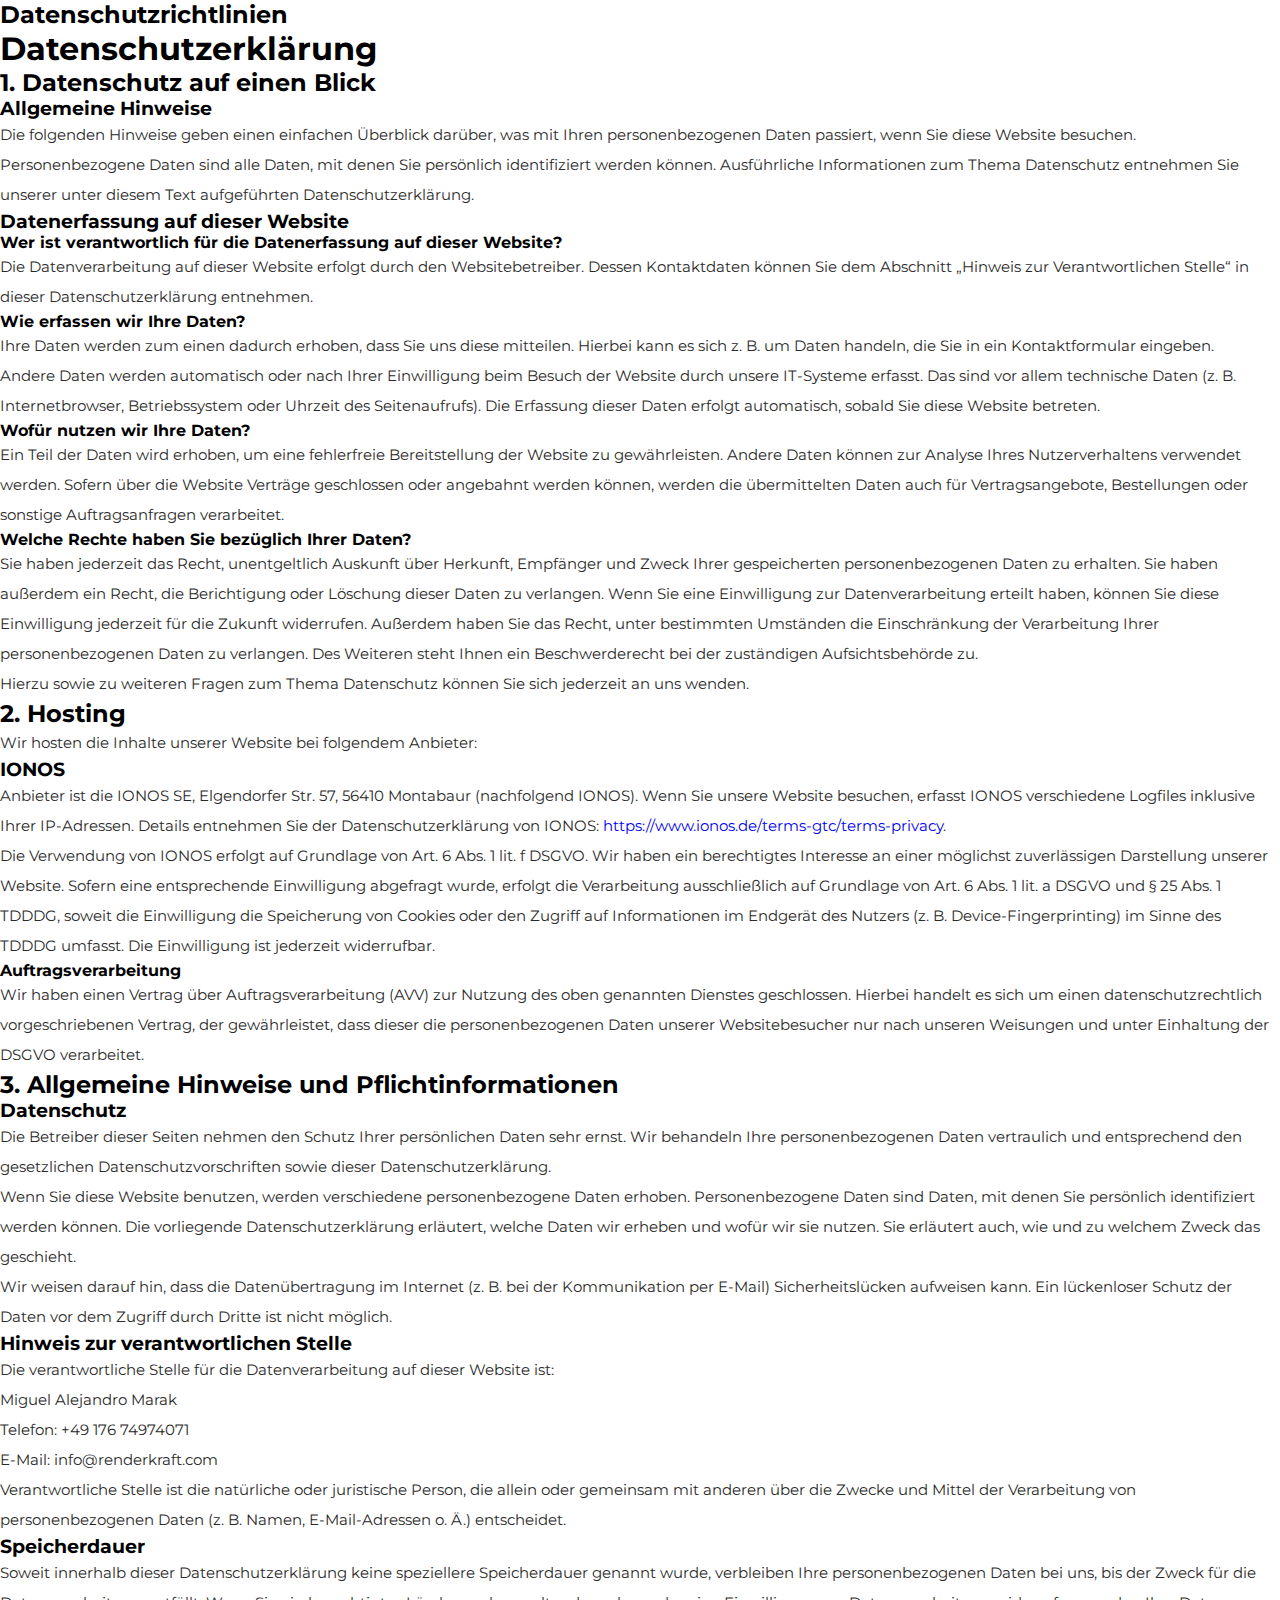
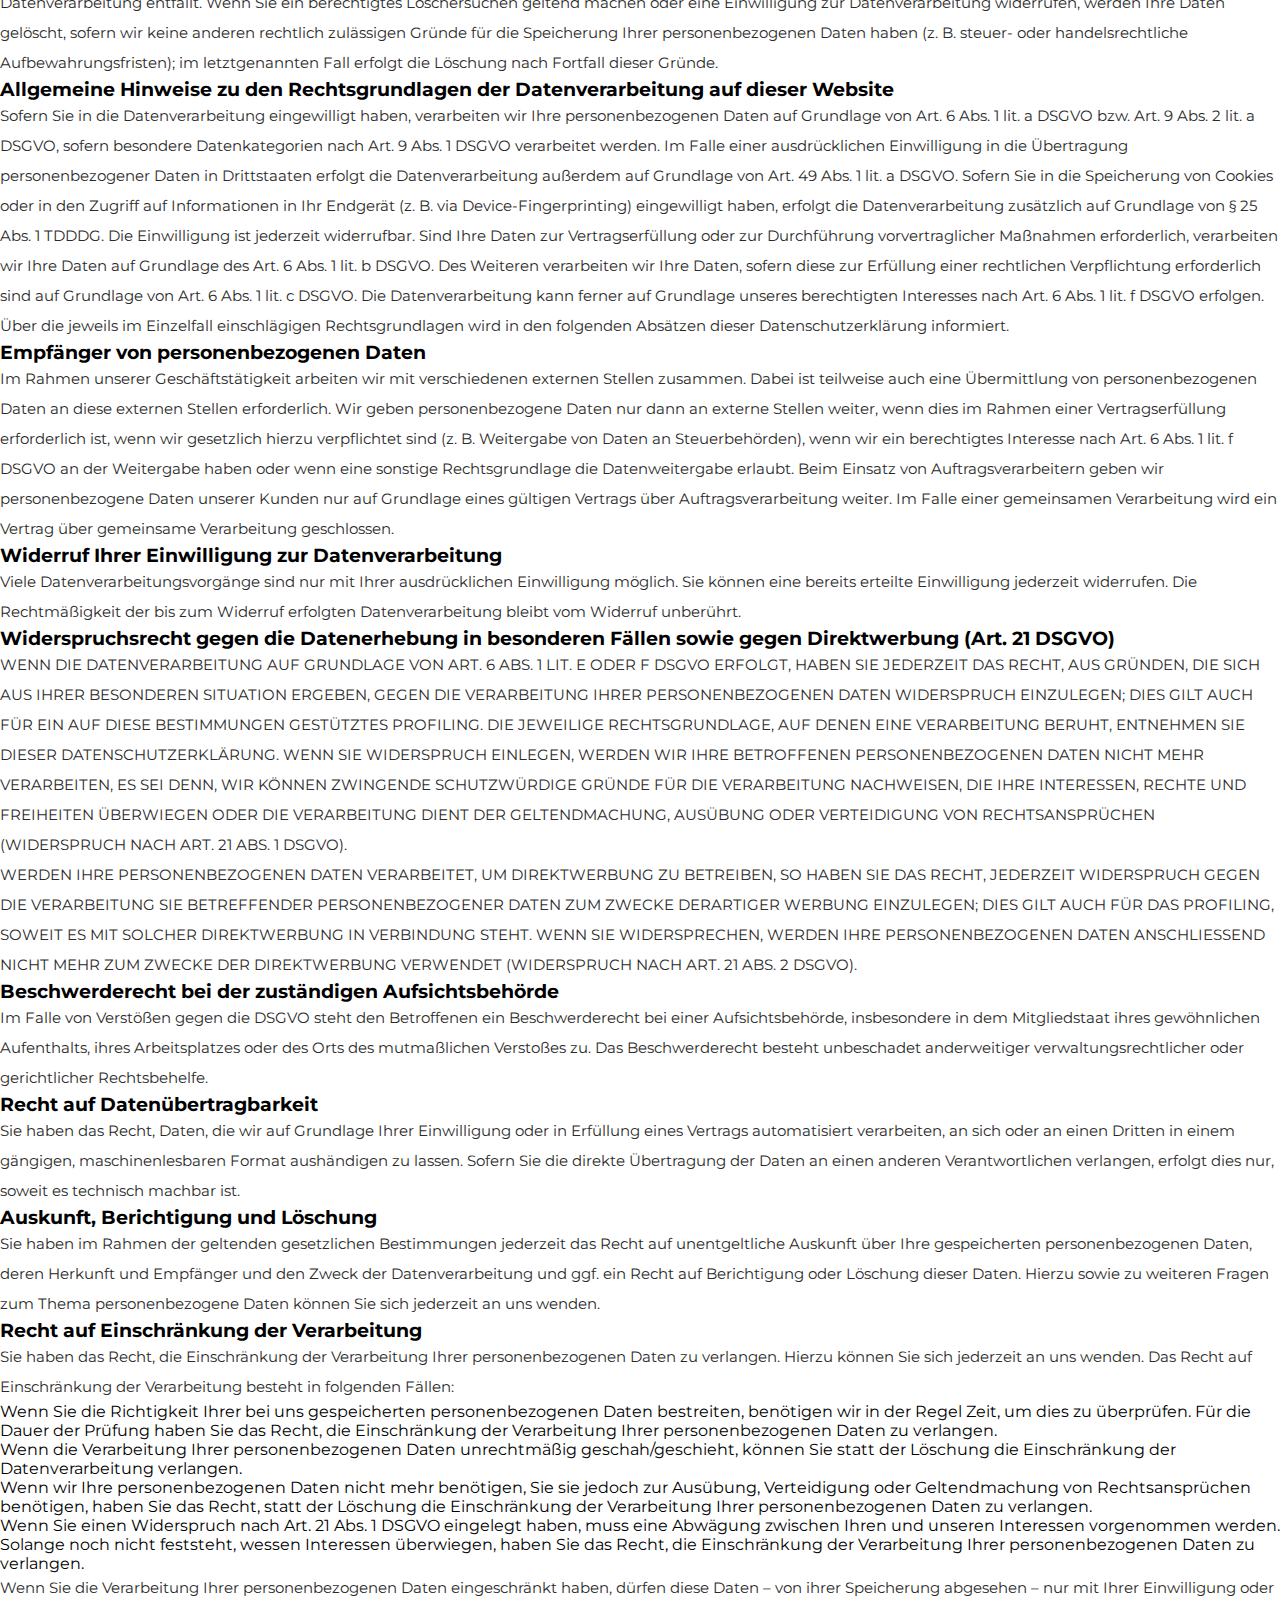
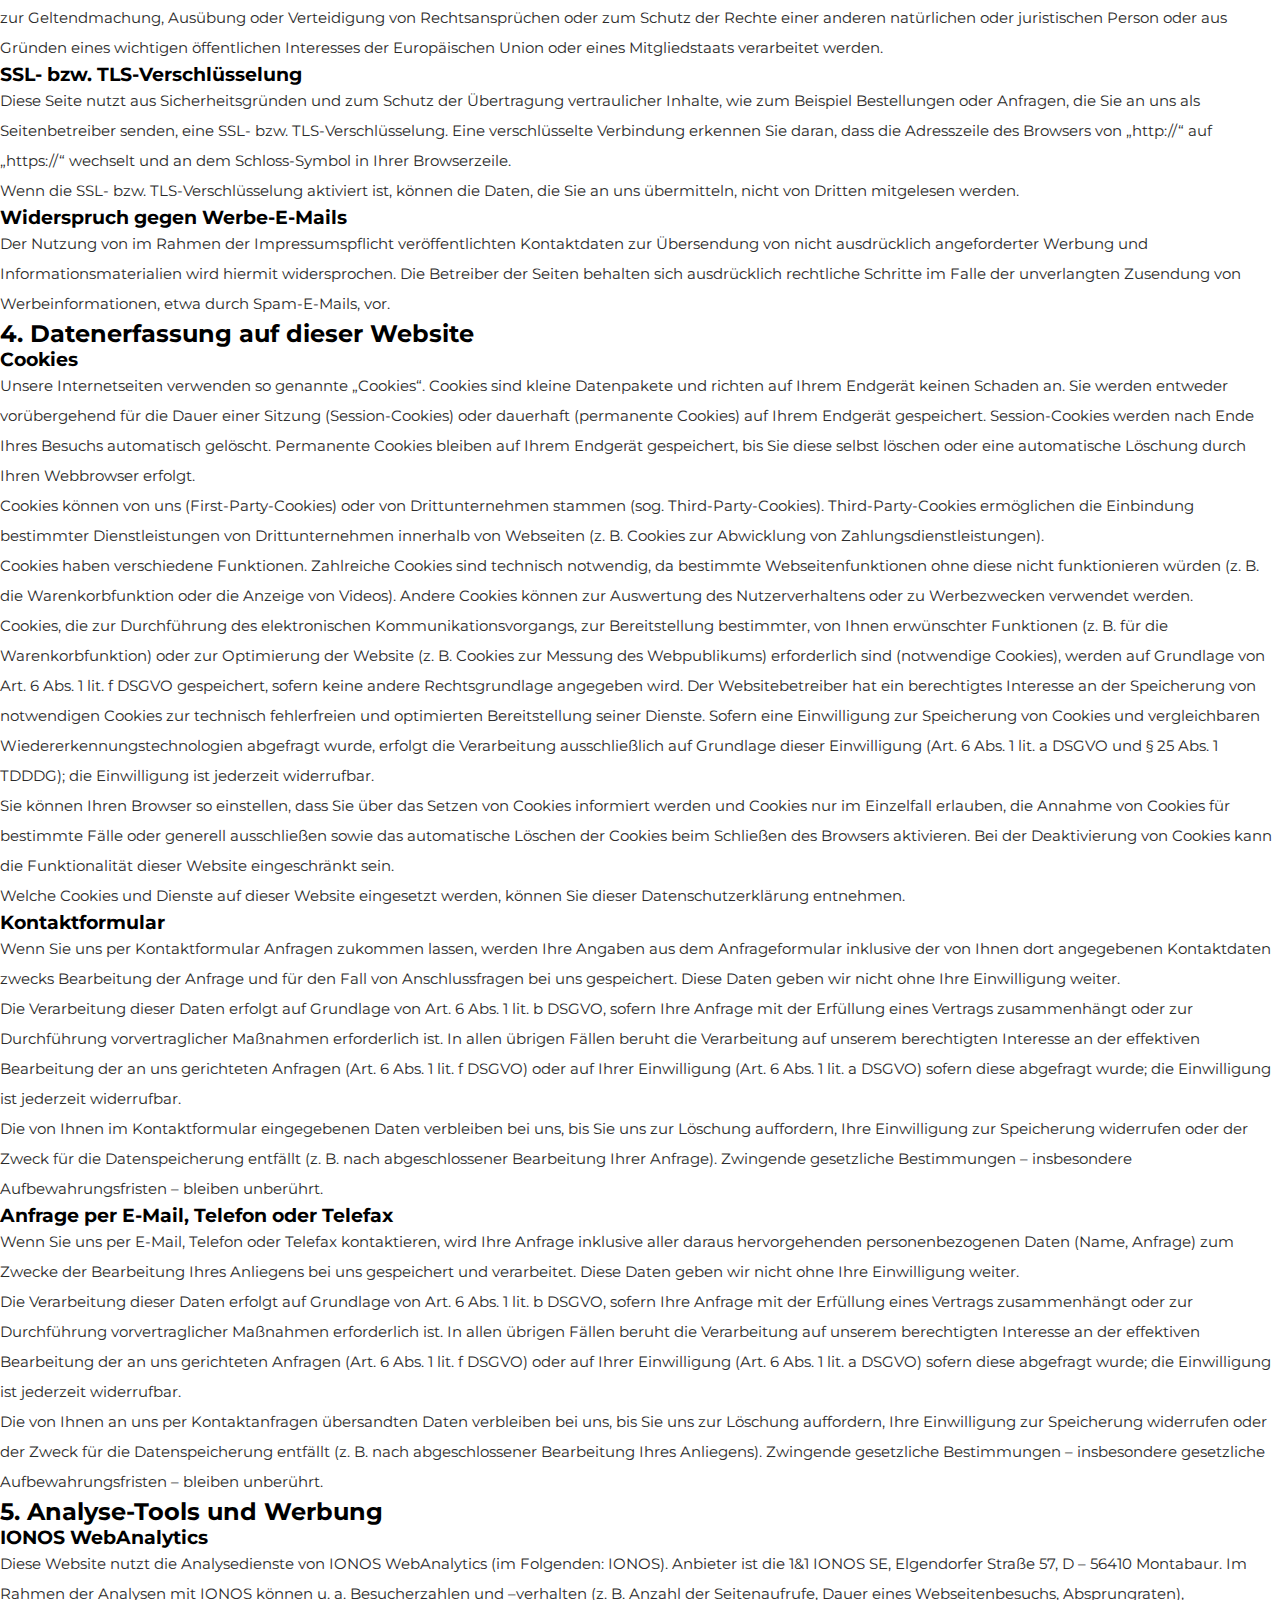
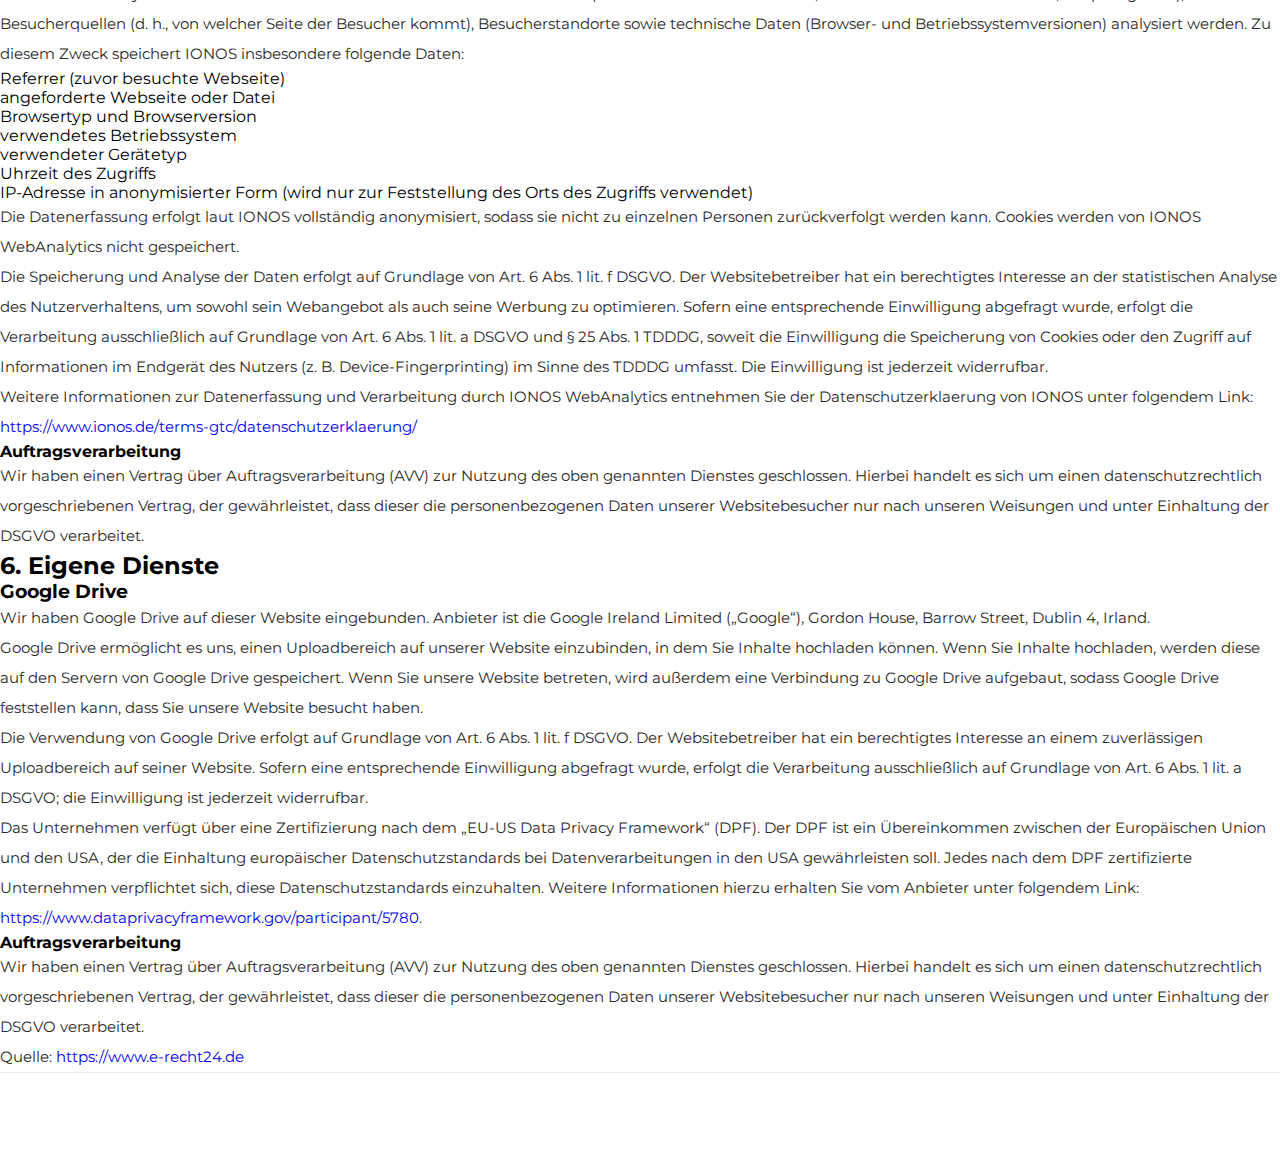
<file: datenschutz.html>
<!DOCTYPE html>
<html lang="de">
<head>
  <meta charset="UTF-8">
  <title>Datenschutzrichtlinien – RenderKraft</title>
  <link rel="stylesheet" href="assets/css/templatemo-plot-listing.css">
</head>
<body>
  <nav>
    <!-- tu barra de navegación -->
  </nav>
  <main>
    <h2>Datenschutzrichtlinien</h2>
    <p>
     <h1>Datenschutz&shy;erkl&auml;rung</h1>
<h2>1. Datenschutz auf einen Blick</h2>
<h3>Allgemeine Hinweise</h3> <p>Die folgenden Hinweise geben einen einfachen &Uuml;berblick dar&uuml;ber, was mit Ihren personenbezogenen Daten passiert, wenn Sie diese Website besuchen. Personenbezogene Daten sind alle Daten, mit denen Sie pers&ouml;nlich identifiziert werden k&ouml;nnen. Ausf&uuml;hrliche Informationen zum Thema Datenschutz entnehmen Sie unserer unter diesem Text aufgef&uuml;hrten Datenschutzerkl&auml;rung.</p>
<h3>Datenerfassung auf dieser Website</h3> <h4>Wer ist verantwortlich f&uuml;r die Datenerfassung auf dieser Website?</h4> <p>Die Datenverarbeitung auf dieser Website erfolgt durch den Websitebetreiber. Dessen Kontaktdaten k&ouml;nnen Sie dem Abschnitt &bdquo;Hinweis zur Verantwortlichen Stelle&ldquo; in dieser Datenschutzerkl&auml;rung entnehmen.</p> <h4>Wie erfassen wir Ihre Daten?</h4> <p>Ihre Daten werden zum einen dadurch erhoben, dass Sie uns diese mitteilen. Hierbei kann es sich z.&nbsp;B. um Daten handeln, die Sie in ein Kontaktformular eingeben.</p> <p>Andere Daten werden automatisch oder nach Ihrer Einwilligung beim Besuch der Website durch unsere IT-Systeme erfasst. Das sind vor allem technische Daten (z.&nbsp;B. Internetbrowser, Betriebssystem oder Uhrzeit des Seitenaufrufs). Die Erfassung dieser Daten erfolgt automatisch, sobald Sie diese Website betreten.</p> <h4>Wof&uuml;r nutzen wir Ihre Daten?</h4> <p>Ein Teil der Daten wird erhoben, um eine fehlerfreie Bereitstellung der Website zu gew&auml;hrleisten. Andere Daten k&ouml;nnen zur Analyse Ihres Nutzerverhaltens verwendet werden. Sofern &uuml;ber die Website Vertr&auml;ge geschlossen oder angebahnt werden k&ouml;nnen, werden die &uuml;bermittelten Daten auch f&uuml;r Vertragsangebote, Bestellungen oder sonstige Auftragsanfragen verarbeitet.</p> <h4>Welche Rechte haben Sie bez&uuml;glich Ihrer Daten?</h4> <p>Sie haben jederzeit das Recht, unentgeltlich Auskunft &uuml;ber Herkunft, Empf&auml;nger und Zweck Ihrer gespeicherten personenbezogenen Daten zu erhalten. Sie haben au&szlig;erdem ein Recht, die Berichtigung oder L&ouml;schung dieser Daten zu verlangen. Wenn Sie eine Einwilligung zur Datenverarbeitung erteilt haben, k&ouml;nnen Sie diese Einwilligung jederzeit f&uuml;r die Zukunft widerrufen. Au&szlig;erdem haben Sie das Recht, unter bestimmten Umst&auml;nden die Einschr&auml;nkung der Verarbeitung Ihrer personenbezogenen Daten zu verlangen. Des Weiteren steht Ihnen ein Beschwerderecht bei der zust&auml;ndigen Aufsichtsbeh&ouml;rde zu.</p> <p>Hierzu sowie zu weiteren Fragen zum Thema Datenschutz k&ouml;nnen Sie sich jederzeit an uns wenden.</p>
<h2>2. Hosting</h2>
<p>Wir hosten die Inhalte unserer Website bei folgendem Anbieter:</p>
<h3>IONOS</h3> <p>Anbieter ist die IONOS SE, Elgendorfer Str. 57, 56410 Montabaur (nachfolgend IONOS). Wenn Sie unsere Website besuchen, erfasst IONOS verschiedene Logfiles inklusive Ihrer IP-Adressen. Details entnehmen Sie der Datenschutzerkl&auml;rung von IONOS: <a href="https://www.ionos.de/terms-gtc/terms-privacy" target="_blank" rel="noopener noreferrer">https://www.ionos.de/terms-gtc/terms-privacy</a>.</p> <p>Die Verwendung von IONOS erfolgt auf Grundlage von Art. 6 Abs. 1 lit. f DSGVO. Wir haben ein berechtigtes Interesse an einer m&ouml;glichst zuverl&auml;ssigen Darstellung unserer Website. Sofern eine entsprechende Einwilligung abgefragt wurde, erfolgt die Verarbeitung ausschlie&szlig;lich auf Grundlage von Art. 6 Abs. 1 lit. a DSGVO und &sect; 25 Abs. 1 TDDDG, soweit die Einwilligung die Speicherung von Cookies oder den Zugriff auf Informationen im Endger&auml;t des Nutzers (z.&nbsp;B. Device-Fingerprinting) im Sinne des TDDDG umfasst. Die Einwilligung ist jederzeit widerrufbar.</p>

<h4>Auftragsverarbeitung</h4> <p>Wir haben einen Vertrag &uuml;ber Auftragsverarbeitung (AVV) zur Nutzung des oben genannten Dienstes geschlossen. Hierbei handelt es sich um einen datenschutzrechtlich vorgeschriebenen Vertrag, der gew&auml;hrleistet, dass dieser die personenbezogenen Daten unserer Websitebesucher nur nach unseren Weisungen und unter Einhaltung der DSGVO verarbeitet.</p>
<h2>3. Allgemeine Hinweise und Pflicht&shy;informationen</h2>
<h3>Datenschutz</h3> <p>Die Betreiber dieser Seiten nehmen den Schutz Ihrer pers&ouml;nlichen Daten sehr ernst. Wir behandeln Ihre personenbezogenen Daten vertraulich und entsprechend den gesetzlichen Datenschutzvorschriften sowie dieser Datenschutzerkl&auml;rung.</p> <p>Wenn Sie diese Website benutzen, werden verschiedene personenbezogene Daten erhoben. Personenbezogene Daten sind Daten, mit denen Sie pers&ouml;nlich identifiziert werden k&ouml;nnen. Die vorliegende Datenschutzerkl&auml;rung erl&auml;utert, welche Daten wir erheben und wof&uuml;r wir sie nutzen. Sie erl&auml;utert auch, wie und zu welchem Zweck das geschieht.</p> <p>Wir weisen darauf hin, dass die Daten&uuml;bertragung im Internet (z.&nbsp;B. bei der Kommunikation per E-Mail) Sicherheitsl&uuml;cken aufweisen kann. Ein l&uuml;ckenloser Schutz der Daten vor dem Zugriff durch Dritte ist nicht m&ouml;glich.</p>
<h3>Hinweis zur verantwortlichen Stelle</h3> <p>Die verantwortliche Stelle f&uuml;r die Datenverarbeitung auf dieser Website ist:</p> <p>Miguel Alejandro Marak</p>

<p>Telefon: +49 176 74974071<br />
E-Mail: info@renderkraft.com</p>
 <p>Verantwortliche Stelle ist die nat&uuml;rliche oder juristische Person, die allein oder gemeinsam mit anderen &uuml;ber die Zwecke und Mittel der Verarbeitung von personenbezogenen Daten (z.&nbsp;B. Namen, E-Mail-Adressen o. &Auml;.) entscheidet.</p>

<h3>Speicherdauer</h3> <p>Soweit innerhalb dieser Datenschutzerkl&auml;rung keine speziellere Speicherdauer genannt wurde, verbleiben Ihre personenbezogenen Daten bei uns, bis der Zweck f&uuml;r die Datenverarbeitung entf&auml;llt. Wenn Sie ein berechtigtes L&ouml;schersuchen geltend machen oder eine Einwilligung zur Datenverarbeitung widerrufen, werden Ihre Daten gel&ouml;scht, sofern wir keine anderen rechtlich zul&auml;ssigen Gr&uuml;nde f&uuml;r die Speicherung Ihrer personenbezogenen Daten haben (z.&nbsp;B. steuer- oder handelsrechtliche Aufbewahrungsfristen); im letztgenannten Fall erfolgt die L&ouml;schung nach Fortfall dieser Gr&uuml;nde.</p>
<h3>Allgemeine Hinweise zu den Rechtsgrundlagen der Datenverarbeitung auf dieser Website</h3> <p>Sofern Sie in die Datenverarbeitung eingewilligt haben, verarbeiten wir Ihre personenbezogenen Daten auf Grundlage von Art. 6 Abs. 1 lit. a DSGVO bzw. Art. 9 Abs. 2 lit. a DSGVO, sofern besondere Datenkategorien nach Art. 9 Abs. 1 DSGVO verarbeitet werden. Im Falle einer ausdr&uuml;cklichen Einwilligung in die &Uuml;bertragung personenbezogener Daten in Drittstaaten erfolgt die Datenverarbeitung au&szlig;erdem auf Grundlage von Art. 49 Abs. 1 lit. a DSGVO. Sofern Sie in die Speicherung von Cookies oder in den Zugriff auf Informationen in Ihr Endger&auml;t (z.&nbsp;B. via Device-Fingerprinting) eingewilligt haben, erfolgt die Datenverarbeitung zus&auml;tzlich auf Grundlage von &sect; 25 Abs. 1 TDDDG. Die Einwilligung ist jederzeit widerrufbar. Sind Ihre Daten zur Vertragserf&uuml;llung oder zur Durchf&uuml;hrung vorvertraglicher Ma&szlig;nahmen erforderlich, verarbeiten wir Ihre Daten auf Grundlage des Art. 6 Abs. 1 lit. b DSGVO. Des Weiteren verarbeiten wir Ihre Daten, sofern diese zur Erf&uuml;llung einer rechtlichen Verpflichtung erforderlich sind auf Grundlage von Art. 6 Abs. 1 lit. c DSGVO. Die Datenverarbeitung kann ferner auf Grundlage unseres berechtigten Interesses nach Art. 6 Abs. 1 lit. f DSGVO erfolgen. &Uuml;ber die jeweils im Einzelfall einschl&auml;gigen Rechtsgrundlagen wird in den folgenden Abs&auml;tzen dieser Datenschutzerkl&auml;rung informiert.</p>
<h3>Empf&auml;nger von personenbezogenen Daten</h3> <p>Im Rahmen unserer Gesch&auml;ftst&auml;tigkeit arbeiten wir mit verschiedenen externen Stellen zusammen. Dabei ist teilweise auch eine &Uuml;bermittlung von personenbezogenen Daten an diese externen Stellen erforderlich. Wir geben personenbezogene Daten nur dann an externe Stellen weiter, wenn dies im Rahmen einer Vertragserf&uuml;llung erforderlich ist, wenn wir gesetzlich hierzu verpflichtet sind (z.&nbsp;B. Weitergabe von Daten an Steuerbeh&ouml;rden), wenn wir ein berechtigtes Interesse nach Art. 6 Abs. 1 lit. f DSGVO an der Weitergabe haben oder wenn eine sonstige Rechtsgrundlage die Datenweitergabe erlaubt. Beim Einsatz von Auftragsverarbeitern geben wir personenbezogene Daten unserer Kunden nur auf Grundlage eines g&uuml;ltigen Vertrags &uuml;ber Auftragsverarbeitung weiter. Im Falle einer gemeinsamen Verarbeitung wird ein Vertrag &uuml;ber gemeinsame Verarbeitung geschlossen.</p>
<h3>Widerruf Ihrer Einwilligung zur Datenverarbeitung</h3> <p>Viele Datenverarbeitungsvorg&auml;nge sind nur mit Ihrer ausdr&uuml;cklichen Einwilligung m&ouml;glich. Sie k&ouml;nnen eine bereits erteilte Einwilligung jederzeit widerrufen. Die Rechtm&auml;&szlig;igkeit der bis zum Widerruf erfolgten Datenverarbeitung bleibt vom Widerruf unber&uuml;hrt.</p>
<h3>Widerspruchsrecht gegen die Datenerhebung in besonderen F&auml;llen sowie gegen Direktwerbung (Art. 21 DSGVO)</h3> <p>WENN DIE DATENVERARBEITUNG AUF GRUNDLAGE VON ART. 6 ABS. 1 LIT. E ODER F DSGVO ERFOLGT, HABEN SIE JEDERZEIT DAS RECHT, AUS GR&Uuml;NDEN, DIE SICH AUS IHRER BESONDEREN SITUATION ERGEBEN, GEGEN DIE VERARBEITUNG IHRER PERSONENBEZOGENEN DATEN WIDERSPRUCH EINZULEGEN; DIES GILT AUCH F&Uuml;R EIN AUF DIESE BESTIMMUNGEN GEST&Uuml;TZTES PROFILING. DIE JEWEILIGE RECHTSGRUNDLAGE, AUF DENEN EINE VERARBEITUNG BERUHT, ENTNEHMEN SIE DIESER DATENSCHUTZERKL&Auml;RUNG. WENN SIE WIDERSPRUCH EINLEGEN, WERDEN WIR IHRE BETROFFENEN PERSONENBEZOGENEN DATEN NICHT MEHR VERARBEITEN, ES SEI DENN, WIR K&Ouml;NNEN ZWINGENDE SCHUTZW&Uuml;RDIGE GR&Uuml;NDE F&Uuml;R DIE VERARBEITUNG NACHWEISEN, DIE IHRE INTERESSEN, RECHTE UND FREIHEITEN &Uuml;BERWIEGEN ODER DIE VERARBEITUNG DIENT DER GELTENDMACHUNG, AUS&Uuml;BUNG ODER VERTEIDIGUNG VON RECHTSANSPR&Uuml;CHEN (WIDERSPRUCH NACH ART. 21 ABS. 1 DSGVO).</p> <p>WERDEN IHRE PERSONENBEZOGENEN DATEN VERARBEITET, UM DIREKTWERBUNG ZU BETREIBEN, SO HABEN SIE DAS RECHT, JEDERZEIT WIDERSPRUCH GEGEN DIE VERARBEITUNG SIE BETREFFENDER PERSONENBEZOGENER DATEN ZUM ZWECKE DERARTIGER WERBUNG EINZULEGEN; DIES GILT AUCH F&Uuml;R DAS PROFILING, SOWEIT ES MIT SOLCHER DIREKTWERBUNG IN VERBINDUNG STEHT. WENN SIE WIDERSPRECHEN, WERDEN IHRE PERSONENBEZOGENEN DATEN ANSCHLIESSEND NICHT MEHR ZUM ZWECKE DER DIREKTWERBUNG VERWENDET (WIDERSPRUCH NACH ART. 21 ABS. 2 DSGVO).</p>
<h3>Beschwerde&shy;recht bei der zust&auml;ndigen Aufsichts&shy;beh&ouml;rde</h3> <p>Im Falle von Verst&ouml;&szlig;en gegen die DSGVO steht den Betroffenen ein Beschwerderecht bei einer Aufsichtsbeh&ouml;rde, insbesondere in dem Mitgliedstaat ihres gew&ouml;hnlichen Aufenthalts, ihres Arbeitsplatzes oder des Orts des mutma&szlig;lichen Versto&szlig;es zu. Das Beschwerderecht besteht unbeschadet anderweitiger verwaltungsrechtlicher oder gerichtlicher Rechtsbehelfe.</p>
<h3>Recht auf Daten&shy;&uuml;bertrag&shy;barkeit</h3> <p>Sie haben das Recht, Daten, die wir auf Grundlage Ihrer Einwilligung oder in Erf&uuml;llung eines Vertrags automatisiert verarbeiten, an sich oder an einen Dritten in einem g&auml;ngigen, maschinenlesbaren Format aush&auml;ndigen zu lassen. Sofern Sie die direkte &Uuml;bertragung der Daten an einen anderen Verantwortlichen verlangen, erfolgt dies nur, soweit es technisch machbar ist.</p>
<h3>Auskunft, Berichtigung und L&ouml;schung</h3> <p>Sie haben im Rahmen der geltenden gesetzlichen Bestimmungen jederzeit das Recht auf unentgeltliche Auskunft &uuml;ber Ihre gespeicherten personenbezogenen Daten, deren Herkunft und Empf&auml;nger und den Zweck der Datenverarbeitung und ggf. ein Recht auf Berichtigung oder L&ouml;schung dieser Daten. Hierzu sowie zu weiteren Fragen zum Thema personenbezogene Daten k&ouml;nnen Sie sich jederzeit an uns wenden.</p>
<h3>Recht auf Einschr&auml;nkung der Verarbeitung</h3> <p>Sie haben das Recht, die Einschr&auml;nkung der Verarbeitung Ihrer personenbezogenen Daten zu verlangen. Hierzu k&ouml;nnen Sie sich jederzeit an uns wenden. Das Recht auf Einschr&auml;nkung der Verarbeitung besteht in folgenden F&auml;llen:</p> <ul> <li>Wenn Sie die Richtigkeit Ihrer bei uns gespeicherten personenbezogenen Daten bestreiten, ben&ouml;tigen wir in der Regel Zeit, um dies zu &uuml;berpr&uuml;fen. F&uuml;r die Dauer der Pr&uuml;fung haben Sie das Recht, die Einschr&auml;nkung der Verarbeitung Ihrer personenbezogenen Daten zu verlangen.</li> <li>Wenn die Verarbeitung Ihrer personenbezogenen Daten unrechtm&auml;&szlig;ig geschah/geschieht, k&ouml;nnen Sie statt der L&ouml;schung die Einschr&auml;nkung der Datenverarbeitung verlangen.</li> <li>Wenn wir Ihre personenbezogenen Daten nicht mehr ben&ouml;tigen, Sie sie jedoch zur Aus&uuml;bung, Verteidigung oder Geltendmachung von Rechtsanspr&uuml;chen ben&ouml;tigen, haben Sie das Recht, statt der L&ouml;schung die Einschr&auml;nkung der Verarbeitung Ihrer personenbezogenen Daten zu verlangen.</li> <li>Wenn Sie einen Widerspruch nach Art. 21 Abs. 1 DSGVO eingelegt haben, muss eine Abw&auml;gung zwischen Ihren und unseren Interessen vorgenommen werden. Solange noch nicht feststeht, wessen Interessen &uuml;berwiegen, haben Sie das Recht, die Einschr&auml;nkung der Verarbeitung Ihrer personenbezogenen Daten zu verlangen.</li> </ul> <p>Wenn Sie die Verarbeitung Ihrer personenbezogenen Daten eingeschr&auml;nkt haben, d&uuml;rfen diese Daten &ndash; von ihrer Speicherung abgesehen &ndash; nur mit Ihrer Einwilligung oder zur Geltendmachung, Aus&uuml;bung oder Verteidigung von Rechtsanspr&uuml;chen oder zum Schutz der Rechte einer anderen nat&uuml;rlichen oder juristischen Person oder aus Gr&uuml;nden eines wichtigen &ouml;ffentlichen Interesses der Europ&auml;ischen Union oder eines Mitgliedstaats verarbeitet werden.</p>
<h3>SSL- bzw. TLS-Verschl&uuml;sselung</h3> <p>Diese Seite nutzt aus Sicherheitsgr&uuml;nden und zum Schutz der &Uuml;bertragung vertraulicher Inhalte, wie zum Beispiel Bestellungen oder Anfragen, die Sie an uns als Seitenbetreiber senden, eine SSL- bzw. TLS-Verschl&uuml;sselung. Eine verschl&uuml;sselte Verbindung erkennen Sie daran, dass die Adresszeile des Browsers von &bdquo;http://&ldquo; auf &bdquo;https://&ldquo; wechselt und an dem Schloss-Symbol in Ihrer Browserzeile.</p> <p>Wenn die SSL- bzw. TLS-Verschl&uuml;sselung aktiviert ist, k&ouml;nnen die Daten, die Sie an uns &uuml;bermitteln, nicht von Dritten mitgelesen werden.</p>
<h3>Widerspruch gegen Werbe-E-Mails</h3> <p>Der Nutzung von im Rahmen der Impressumspflicht ver&ouml;ffentlichten Kontaktdaten zur &Uuml;bersendung von nicht ausdr&uuml;cklich angeforderter Werbung und Informationsmaterialien wird hiermit widersprochen. Die Betreiber der Seiten behalten sich ausdr&uuml;cklich rechtliche Schritte im Falle der unverlangten Zusendung von Werbeinformationen, etwa durch Spam-E-Mails, vor.</p>
<h2>4. Datenerfassung auf dieser Website</h2>
<h3>Cookies</h3> <p>Unsere Internetseiten verwenden so genannte &bdquo;Cookies&ldquo;. Cookies sind kleine Datenpakete und richten auf Ihrem Endger&auml;t keinen Schaden an. Sie werden entweder vor&uuml;bergehend f&uuml;r die Dauer einer Sitzung (Session-Cookies) oder dauerhaft (permanente Cookies) auf Ihrem Endger&auml;t gespeichert. Session-Cookies werden nach Ende Ihres Besuchs automatisch gel&ouml;scht. Permanente Cookies bleiben auf Ihrem Endger&auml;t gespeichert, bis Sie diese selbst l&ouml;schen oder eine automatische L&ouml;schung durch Ihren Webbrowser erfolgt.</p> <p>Cookies k&ouml;nnen von uns (First-Party-Cookies) oder von Drittunternehmen stammen (sog. Third-Party-Cookies). Third-Party-Cookies erm&ouml;glichen die Einbindung bestimmter Dienstleistungen von Drittunternehmen innerhalb von Webseiten (z.&nbsp;B. Cookies zur Abwicklung von Zahlungsdienstleistungen).</p> <p>Cookies haben verschiedene Funktionen. Zahlreiche Cookies sind technisch notwendig, da bestimmte Webseitenfunktionen ohne diese nicht funktionieren w&uuml;rden (z.&nbsp;B. die Warenkorbfunktion oder die Anzeige von Videos). Andere Cookies k&ouml;nnen zur Auswertung des Nutzerverhaltens oder zu Werbezwecken verwendet werden.</p> <p>Cookies, die zur Durchf&uuml;hrung des elektronischen Kommunikationsvorgangs, zur Bereitstellung bestimmter, von Ihnen erw&uuml;nschter Funktionen (z.&nbsp;B. f&uuml;r die Warenkorbfunktion) oder zur Optimierung der Website (z.&nbsp;B. Cookies zur Messung des Webpublikums) erforderlich sind (notwendige Cookies), werden auf Grundlage von Art. 6 Abs. 1 lit. f DSGVO gespeichert, sofern keine andere Rechtsgrundlage angegeben wird. Der Websitebetreiber hat ein berechtigtes Interesse an der Speicherung von notwendigen Cookies zur technisch fehlerfreien und optimierten Bereitstellung seiner Dienste. Sofern eine Einwilligung zur Speicherung von Cookies und vergleichbaren Wiedererkennungstechnologien abgefragt wurde, erfolgt die Verarbeitung ausschlie&szlig;lich auf Grundlage dieser Einwilligung (Art. 6 Abs. 1 lit. a DSGVO und &sect; 25 Abs. 1 TDDDG); die Einwilligung ist jederzeit widerrufbar.</p> <p>Sie k&ouml;nnen Ihren Browser so einstellen, dass Sie &uuml;ber das Setzen von Cookies informiert werden und Cookies nur im Einzelfall erlauben, die Annahme von Cookies f&uuml;r bestimmte F&auml;lle oder generell ausschlie&szlig;en sowie das automatische L&ouml;schen der Cookies beim Schlie&szlig;en des Browsers aktivieren. Bei der Deaktivierung von Cookies kann die Funktionalit&auml;t dieser Website eingeschr&auml;nkt sein.</p> <p>Welche Cookies und Dienste auf dieser Website eingesetzt werden, k&ouml;nnen Sie dieser Datenschutzerkl&auml;rung entnehmen.</p>
<h3>Kontaktformular</h3> <p>Wenn Sie uns per Kontaktformular Anfragen zukommen lassen, werden Ihre Angaben aus dem Anfrageformular inklusive der von Ihnen dort angegebenen Kontaktdaten zwecks Bearbeitung der Anfrage und f&uuml;r den Fall von Anschlussfragen bei uns gespeichert. Diese Daten geben wir nicht ohne Ihre Einwilligung weiter.</p> <p>Die Verarbeitung dieser Daten erfolgt auf Grundlage von Art. 6 Abs. 1 lit. b DSGVO, sofern Ihre Anfrage mit der Erf&uuml;llung eines Vertrags zusammenh&auml;ngt oder zur Durchf&uuml;hrung vorvertraglicher Ma&szlig;nahmen erforderlich ist. In allen &uuml;brigen F&auml;llen beruht die Verarbeitung auf unserem berechtigten Interesse an der effektiven Bearbeitung der an uns gerichteten Anfragen (Art. 6 Abs. 1 lit. f DSGVO) oder auf Ihrer Einwilligung (Art. 6 Abs. 1 lit. a DSGVO) sofern diese abgefragt wurde; die Einwilligung ist jederzeit widerrufbar.</p> <p>Die von Ihnen im Kontaktformular eingegebenen Daten verbleiben bei uns, bis Sie uns zur L&ouml;schung auffordern, Ihre Einwilligung zur Speicherung widerrufen oder der Zweck f&uuml;r die Datenspeicherung entf&auml;llt (z.&nbsp;B. nach abgeschlossener Bearbeitung Ihrer Anfrage). Zwingende gesetzliche Bestimmungen &ndash; insbesondere Aufbewahrungsfristen &ndash; bleiben unber&uuml;hrt.</p>
<h3>Anfrage per E-Mail, Telefon oder Telefax</h3> <p>Wenn Sie uns per E-Mail, Telefon oder Telefax kontaktieren, wird Ihre Anfrage inklusive aller daraus hervorgehenden personenbezogenen Daten (Name, Anfrage) zum Zwecke der Bearbeitung Ihres Anliegens bei uns gespeichert und verarbeitet. Diese Daten geben wir nicht ohne Ihre Einwilligung weiter.</p> <p>Die Verarbeitung dieser Daten erfolgt auf Grundlage von Art. 6 Abs. 1 lit. b DSGVO, sofern Ihre Anfrage mit der Erf&uuml;llung eines Vertrags zusammenh&auml;ngt oder zur Durchf&uuml;hrung vorvertraglicher Ma&szlig;nahmen erforderlich ist. In allen &uuml;brigen F&auml;llen beruht die Verarbeitung auf unserem berechtigten Interesse an der effektiven Bearbeitung der an uns gerichteten Anfragen (Art. 6 Abs. 1 lit. f DSGVO) oder auf Ihrer Einwilligung (Art. 6 Abs. 1 lit. a DSGVO) sofern diese abgefragt wurde; die Einwilligung ist jederzeit widerrufbar.</p> <p>Die von Ihnen an uns per Kontaktanfragen &uuml;bersandten Daten verbleiben bei uns, bis Sie uns zur L&ouml;schung auffordern, Ihre Einwilligung zur Speicherung widerrufen oder der Zweck f&uuml;r die Datenspeicherung entf&auml;llt (z.&nbsp;B. nach abgeschlossener Bearbeitung Ihres Anliegens). Zwingende gesetzliche Bestimmungen &ndash; insbesondere gesetzliche Aufbewahrungsfristen &ndash; bleiben unber&uuml;hrt.</p>
<h2>5. Analyse-Tools und Werbung</h2>
<h3>IONOS WebAnalytics</h3> <p>Diese Website nutzt die Analysedienste von IONOS WebAnalytics (im Folgenden: IONOS). Anbieter ist die 1&amp;1 IONOS SE, Elgendorfer Stra&szlig;e 57, D &ndash; 56410 Montabaur. Im Rahmen der Analysen mit IONOS k&ouml;nnen u.&nbsp;a. Besucherzahlen und &ndash;verhalten (z.&nbsp;B. Anzahl der Seitenaufrufe, Dauer eines Webseitenbesuchs, Absprungraten), Besucherquellen (d. h., von welcher Seite der Besucher kommt), Besucherstandorte sowie technische Daten (Browser- und Betriebssystemversionen) analysiert werden. Zu diesem Zweck speichert IONOS insbesondere folgende Daten:</p> <ul> <li>Referrer (zuvor besuchte Webseite)</li> <li>angeforderte Webseite oder Datei</li> <li>Browsertyp und Browserversion</li> <li>verwendetes Betriebssystem</li> <li>verwendeter Ger&auml;tetyp</li> <li>Uhrzeit des Zugriffs</li> <li>IP-Adresse in anonymisierter Form (wird nur zur Feststellung des Orts des Zugriffs verwendet)</li> </ul> <p>Die Datenerfassung erfolgt laut IONOS vollst&auml;ndig anonymisiert, sodass sie nicht zu einzelnen Personen zur&uuml;ckverfolgt werden kann. Cookies werden von IONOS WebAnalytics nicht gespeichert.</p> <p>Die Speicherung und Analyse der Daten erfolgt auf Grundlage von Art. 6 Abs. 1 lit. f DSGVO. Der Websitebetreiber hat ein berechtigtes Interesse an der statistischen Analyse des Nutzerverhaltens, um sowohl sein Webangebot als auch seine Werbung zu optimieren. Sofern eine entsprechende Einwilligung abgefragt wurde, erfolgt die Verarbeitung ausschlie&szlig;lich auf Grundlage von Art. 6 Abs. 1 lit. a DSGVO und &sect; 25 Abs. 1 TDDDG, soweit die Einwilligung die Speicherung von Cookies oder den Zugriff auf Informationen im Endger&auml;t des Nutzers (z.&nbsp;B. Device-Fingerprinting) im Sinne des TDDDG umfasst. Die Einwilligung ist jederzeit widerrufbar.</p> <p>Weitere Informationen zur Datenerfassung und Verarbeitung durch IONOS WebAnalytics entnehmen Sie der Datenschutzerklaerung von IONOS unter folgendem Link: <a href="https://www.ionos.de/terms-gtc/datenschutzerklaerung/" target="_blank" rel="noopener noreferrer">https://www.ionos.de/terms-gtc/datenschutzerklaerung/</a></p>

<h4>Auftragsverarbeitung</h4> <p>Wir haben einen Vertrag &uuml;ber Auftragsverarbeitung (AVV) zur Nutzung des oben genannten Dienstes geschlossen. Hierbei handelt es sich um einen datenschutzrechtlich vorgeschriebenen Vertrag, der gew&auml;hrleistet, dass dieser die personenbezogenen Daten unserer Websitebesucher nur nach unseren Weisungen und unter Einhaltung der DSGVO verarbeitet.</p>
<h2>6. Eigene Dienste</h2>
<h3>Google Drive</h3> <p>Wir haben Google Drive auf dieser Website eingebunden. Anbieter ist die Google Ireland Limited (&bdquo;Google&ldquo;), Gordon House, Barrow Street, Dublin 4, Irland.</p> <p>Google Drive erm&ouml;glicht es uns, einen Uploadbereich auf unserer Website einzubinden, in dem Sie Inhalte hochladen k&ouml;nnen. Wenn Sie Inhalte hochladen, werden diese auf den Servern von Google Drive gespeichert. Wenn Sie unsere Website betreten, wird au&szlig;erdem eine Verbindung zu Google Drive aufgebaut, sodass Google Drive feststellen kann, dass Sie unsere Website besucht haben.</p> <p>Die Verwendung von Google Drive erfolgt auf Grundlage von Art. 6 Abs. 1 lit. f DSGVO. Der Websitebetreiber hat ein berechtigtes Interesse an einem zuverl&auml;ssigen Uploadbereich auf seiner Website. Sofern eine entsprechende Einwilligung abgefragt wurde, erfolgt die Verarbeitung ausschlie&szlig;lich auf Grundlage von Art. 6 Abs. 1 lit. a DSGVO; die Einwilligung ist jederzeit widerrufbar.</p>
<p>Das Unternehmen verf&uuml;gt &uuml;ber eine Zertifizierung nach dem &bdquo;EU-US Data Privacy Framework&ldquo; (DPF). Der DPF ist ein &Uuml;bereinkommen zwischen der Europ&auml;ischen Union und den USA, der die Einhaltung europ&auml;ischer Datenschutzstandards bei Datenverarbeitungen in den USA gew&auml;hrleisten soll. Jedes nach dem DPF zertifizierte Unternehmen verpflichtet sich, diese Datenschutzstandards einzuhalten. Weitere Informationen hierzu erhalten Sie vom Anbieter unter folgendem Link: <a href="https://www.dataprivacyframework.gov/participant/5780" target="_blank" rel="noopener noreferrer">https://www.dataprivacyframework.gov/participant/5780</a>.</p>
<h4>Auftragsverarbeitung</h4> <p>Wir haben einen Vertrag &uuml;ber Auftragsverarbeitung (AVV) zur Nutzung des oben genannten Dienstes geschlossen. Hierbei handelt es sich um einen datenschutzrechtlich vorgeschriebenen Vertrag, der gew&auml;hrleistet, dass dieser die personenbezogenen Daten unserer Websitebesucher nur nach unseren Weisungen und unter Einhaltung der DSGVO verarbeitet.</p>
<p>Quelle: <a href="https://www.e-recht24.de">https://www.e-recht24.de</a></p>
  </main>
  <footer>
    <!-- tu pie de página -->
  </footer>
</body>
</html>
</file>
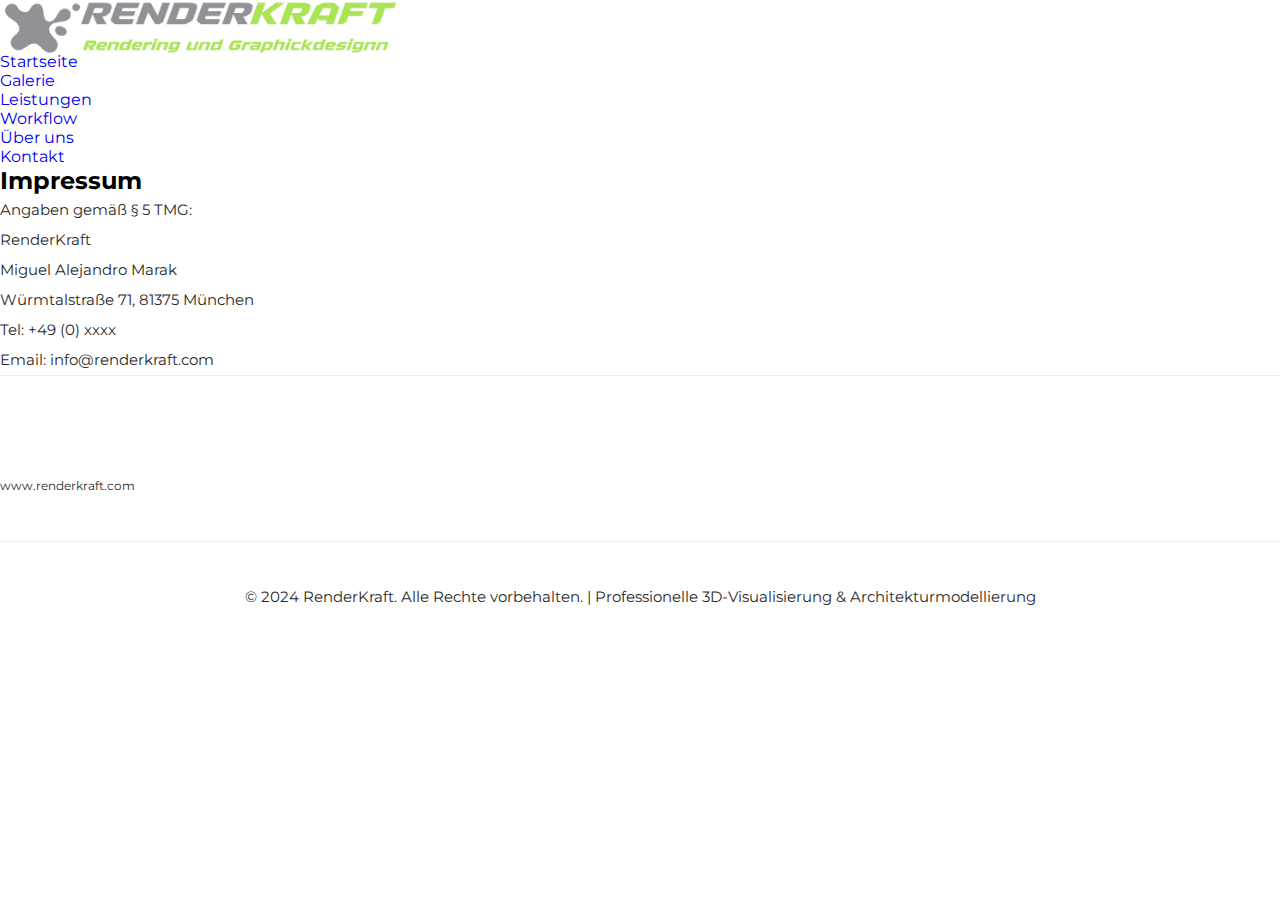
<file: impressum.html>
<!DOCTYPE html>
<html lang="de">
<head>
  <meta charset="UTF-8">
  <title>Impressum – RenderKraft</title>
  <link rel="stylesheet" href="assets/css/templatemo-plot-listing.css">
</head>
<body>
  <a href="index.html" class="logo">
              <img src="assets/images/black-logo.png" alt="RenderKraft"style="max-width: 400px; height: auto; display: block;";">
  <nav>
   <ul>
    <li><a href="#Startseite">Startseite</a></li>
    <li><a href="#Galerie">Galerie</a></li>
    <li><a href="#Leistungen">Leistungen</a></li>
    <li><a href="#Workflow">Workflow</a></li>
    <li><a href="#Über uns">Über uns</a></li>
    <li><a href="#Kontakt">Kontakt</a></li></ul>
  </nav>
  <main>
    <h2>Impressum</h2>
    <p>Angaben gemäß § 5 TMG:</p>
    <p>
      RenderKraft<br>
      Miguel Alejandro Marak<br>
      Würmtalstraße 71, 81375 München<br>
      Tel: +49 (0) xxxx<br>
      Email: info@renderkraft.com
    </p>
    <!-- Weitere rechtliche Angaben falls nötig -->
  </main>
  <footer>
   </div>
            <p style="margin-top: 15px; font-size: 12px;">www.renderkraft.com</p>
          </div>
        </div>
        <div class="col-lg-12">
          <div class="sub-footer">
            <p>© 2024 RenderKraft. Alle Rechte vorbehalten. | Professionelle 3D-Visualisierung & Architekturmodellierung</p>
          </div>
        </div>
      </div>
    </div>
  </footer>
</body>
</html>
</file>
<file: assets/css/templatemo-plot-listing.css>
/*

TemplateMo 564 Plot Listing

https://templatemo.com/tm-564-plot-listing

*/

/* ---------------------------------------------
Table of contents
------------------------------------------------
01. font & reset css
02. reset
03. global styles
04. header
05. banner
06. features
07. testimonials
08. contact
09. footer
10. preloader
11. search
12. portfolio

--------------------------------------------- */
/* 
---------------------------------------------
font & reset css
--------------------------------------------- 
*/
@import url('https://fonts.googleapis.com/css2?family=Montserrat:wght@100;200;300;400;500;600;700;800;900&display=swap');
/* 
---------------------------------------------
reset
--------------------------------------------- 
*/
html, body, div, span, applet, object, iframe, h1, h2, h3, h4, h5, h6, p, blockquote, div
pre, a, abbr, acronym, address, big, cite, code, del, dfn, em, font, img, ins, kbd, q,
s, samp, small, strike, strong, sub, sup, tt, var, b, u, i, center, dl, dt, dd, ol, ul, li,
figure, header, nav, section, article, aside, footer, figcaption {
  margin: 0;
  padding: 0;
  border: 0;
  outline: 0;
}

/* clear fix */
.grid:after {
  content: '';
  display: block;
  clear: both;
}

/* ---- .grid-item ---- */

.grid-sizer,
.grid-item {
  width: 50%;
}

.grid-item {
  float: left;
}

.grid-item img {
  display: block;
  max-width: 100%;
}

.clearfix:after {
  content: ".";
  display: block;
  clear: both;
  visibility: hidden;
  line-height: 0;
  height: 0;
}

.clearfix {
  display: inline-block;
}

html[xmlns] .clearfix {
  display: block;
}

* html .clearfix {
  height: 1%;
}

ul, li {
  padding: 0;
  margin: 0;
  list-style: none;
}

header, nav, section, article, aside, footer, hgroup {
  display: block;
}

* {
  box-sizing: border-box;
}

html, body {
  font-family: 'Montserrat', sans-serif;
  font-weight: 400;
  background-color: #fff;
  -ms-text-size-adjust: 100%;
  -webkit-font-smoothing: antialiased;
  -moz-osx-font-smoothing: grayscale;
}

a {
  text-decoration: none !important;
}

h1, h2, h3, h4, h5, h6 {
  margin-top: 0px;
  margin-bottom: 0px;
}

ul {
  margin-bottom: 0px;
}

p {
  font-size: 15px;
  line-height: 30px;
  color: #2a2a2a;
}

img {
  margin-bottom: -3px;
  width: 100%;
  overflow: hidden;
}

/* 
---------------------------------------------
global styles
--------------------------------------------- 
*/
html,
body {
  background: #fff;
  font-family: 'Montserrat', sans-serif;
}

::selection {
  background: #03a4ed;
  color: #fff;
}

::-moz-selection {
  background: #03a4ed;
  color: #fff;
}

@media (max-width: 991px) {
  html, body {
    overflow-x: hidden;
  }
  .mobile-top-fix {
    margin-top: 30px;
    margin-bottom: 0px;
  }
  .mobile-bottom-fix {
    margin-bottom: 30px;
  }
  .mobile-bottom-fix-big {
    margin-bottom: 60px;
  }
}

.page-section {
  margin-top: 120px;
}

.section-heading h2 {
  font-size: 35px;
  margin-bottom: 25px;
  text-transform: capitalize;
  color: #2a2a2a;
  font-weight: 700;
  position: relative;
  z-index: 2;
  line-height: 44px;
}

.section-heading h6 {
  text-transform: uppercase;
  font-size: 15px;
  font-weight: 500;
  color: #8d99af;
}

.main-white-button a {
  display: inline-block;
  background-color: #fff;
  font-size: 15px;
  font-weight: 400;
  color: #2a2a2a;
  text-transform: capitalize;
  padding: 12px 25px;
  border-radius: 7px;
  letter-spacing: 0.25px;
  transition: all .3s;
}

.main-white-button a i {
  margin-right: 10px;
  width: 22px;
  height: 22px;
  background-color: #8d99af;
  color: #fff;
  border-radius: 50%;
  display: inline-block;
  text-align: center;
  font-size: 12px;
  line-height: 22px;
}

.main-white-button a:hover {
  background-color: #8d99af;
  color: #fff;
}

/* 
---------------------------------------------
header
--------------------------------------------- 
*/

.background-header {
  background-color: #fff!important;
  height: 80px!important;
  position: fixed!important;
  top: 0px;
  left: 0px;
  right: 0px;
  box-shadow: 0px 0px 10px rgba(0,0,0,0.15)!important;
}

.background-header .logo,
.background-header .main-nav .nav li a {
  color: #1e1e1e!important;
}

.background-header .main-nav .nav li:hover a {
  color: #8d99af!important;
}

.background-header .nav li a.active {
  color: #8d99af!important;
}

.header-area {
  background-color: transparent;
  border-bottom: 1px solid rgba(250,250,250,0.2);
  position: fixed;
  top: 0px;
  left: 0px;
  right: 0px;
  z-index: 100;
  height: 100px;
  -webkit-transition: all .5s ease 0s;
  -moz-transition: all .5s ease 0s;
  -o-transition: all .5s ease 0s;
  transition: all .5s ease 0s;
}

.header-area .main-nav {
  min-height: 80px;
  background: transparent;
}

.header-area .main-nav a.logo {
  background-image: url(../images/white-logo.png);
  width: 166px;
  height: 58px;
  display: inline-block;
  margin-top: -35px;
}

.background-header .main-nav a.logo {
  background-image: url(../images/black-logo.png);
  width: 164px;
  height: 58px;
  display: inline-block;
  margin-top: 10px;
}

.background-header .main-nav .nav {
  margin-top: 20px !important;
}

.header-area .main-nav .nav {
  float: right;
  margin-top: 30px;
  margin-right: 0px;
  background-color: transparent;
  -webkit-transition: all 0.3s ease 0s;
  -moz-transition: all 0.3s ease 0s;
  -o-transition: all 0.3s ease 0s;
  transition: all 0.3s ease 0s;
  position: relative;
  z-index: 999;
}

.header-area .main-nav .nav li {
  padding-left: 30px;
  padding-right: 30px;
}

.header-area .main-nav .nav li:last-child {
  padding-right: 0px;
  padding-left: 40px;
}

.header-area .main-nav .nav li:last-child a ,
.background-header .main-nav .nav li:last-child a {
  color: #2a2a2a !important;
  text-transform: capitalize;
  padding: 0px 20px;
  font-weight: 400;
}

.header-area .main-nav .nav li:last-child a i,
.background-header .main-nav .nav li:last-child a i {
  font-size: 12px!important;
  font-weight: 400 !important;
}

.background-header .main-nav .nav li:last-child .main-white-button a {
  background-color: #8d99af;
  color: #fff !important;
}

.background-header .main-nav .nav li:last-child .main-white-button a i {
  background-color: #fff;
  color: #8d99af;
}

.header-area .main-nav .nav li:last-child a:hover,
.header-area .main-nav .nav li:last-child a.active {
  color: #fff !important;
}

.header-area .main-nav .nav li a {
  display: block;
  font-weight: 500;
  font-size: 14px;
  color: #fff;
  text-transform: uppercase;
  -webkit-transition: all 0.3s ease 0s;
  -moz-transition: all 0.3s ease 0s;
  -o-transition: all 0.3s ease 0s;
  transition: all 0.3s ease 0s;
  height: 40px;
  line-height: 40px;
  border: transparent;
  letter-spacing: 1px;
}

.header-area .main-nav .nav li:hover a,
.header-area .main-nav .nav li a.active {
  color: #8d99af!important;
}

.background-header .main-nav .nav li:hover a,
.background-header .main-nav .nav li a.active {
  color: #8d99af!important;
  opacity: 1;
}

.header-area .main-nav .nav li:last-child a:hover ,
.background-header .main-nav .nav li:last-child a:hover {
  background-color: #8d99af;
}

.header-area .main-nav .nav li.has-sub {
  position: relative;
  padding-right: 15px;
}

.header-area .main-nav .nav li.has-sub:after {
  font-family: FontAwesome;
  content: "\f107";
  font-size: 12px;
  color: #fff;
  position: absolute;
  right: 5px;
  top: 12px;
}

.background-header .main-nav .nav li.has-sub:after {
  color: #1e1e1e;
}

.header-area .main-nav .nav li.has-sub ul.sub-menu {
  position: absolute;
  width: 200px;
  box-shadow: 0 2px 28px 0 rgba(0, 0, 0, 0.06);
  overflow: hidden;
  top: 40px;
  opacity: 0;
  transition: all .3s;
  transform: translateY(+2em);
  visibility: hidden;
  z-index: -1;
}

.header-area .main-nav .nav li.has-sub ul.sub-menu li {
  margin-left: 0px;
  padding-left: 0px;
  padding-right: 0px;
}

.header-area .main-nav .nav li.has-sub ul.sub-menu li a {
  opacity: 1;
  display: block;
  background: #f7f7f7;
  color: #2a2a2a!important;
  padding-left: 20px;
  height: 40px;
  line-height: 40px;
  -webkit-transition: all 0.3s ease 0s;
  -moz-transition: all 0.3s ease 0s;
  -o-transition: all 0.3s ease 0s;
  transition: all 0.3s ease 0s;
  position: relative;
  font-size: 13px;
  font-weight: 400;
  border-bottom: 1px solid #eee;
}

.header-area .main-nav .nav li.has-sub ul li a:hover {
  background: #fff;
  color: #f5a425!important;
  padding-left: 25px;
}

.header-area .main-nav .nav li.has-sub ul li a:hover:before {
  width: 3px;
}

.header-area .main-nav .nav li.has-sub:hover ul.sub-menu {
  visibility: visible;
  opacity: 1;
  z-index: 1;
  transform: translateY(0%);
  transition-delay: 0s, 0s, 0.3s;
}

.header-area .main-nav .menu-trigger {
  cursor: pointer;
  display: block;
  position: absolute;
  top: 33px;
  width: 32px;
  height: 40px;
  text-indent: -9999em;
  z-index: 99;
  right: 40px;
  display: none;
}

.background-header .main-nav .menu-trigger {
  top: 23px;
}

.header-area .main-nav .menu-trigger span,
.header-area .main-nav .menu-trigger span:before,
.header-area .main-nav .menu-trigger span:after {
  -moz-transition: all 0.4s;
  -o-transition: all 0.4s;
  -webkit-transition: all 0.4s;
  transition: all 0.4s;
  background-color: #1e1e1e;
  display: block;
  position: absolute;
  width: 30px;
  height: 2px;
  left: 0;
}

.background-header .main-nav .menu-trigger span,
.background-header .main-nav .menu-trigger span:before,
.background-header .main-nav .menu-trigger span:after {
  background-color: #1e1e1e;
}

.header-area .main-nav .menu-trigger span:before,
.header-area .main-nav .menu-trigger span:after {
  -moz-transition: all 0.4s;
  -o-transition: all 0.4s;
  -webkit-transition: all 0.4s;
  transition: all 0.4s;
  background-color: #1e1e1e;
  display: block;
  position: absolute;
  width: 30px;
  height: 2px;
  left: 0;
  width: 75%;
}

.background-header .main-nav .menu-trigger span:before,
.background-header .main-nav .menu-trigger span:after {
  background-color: #1e1e1e;
}

.header-area .main-nav .menu-trigger span:before,
.header-area .main-nav .menu-trigger span:after {
  content: "";
}

.header-area .main-nav .menu-trigger span {
  top: 16px;
}

.header-area .main-nav .menu-trigger span:before {
  -moz-transform-origin: 33% 100%;
  -ms-transform-origin: 33% 100%;
  -webkit-transform-origin: 33% 100%;
  transform-origin: 33% 100%;
  top: -10px;
  z-index: 10;
}

.header-area .main-nav .menu-trigger span:after {
  -moz-transform-origin: 33% 0;
  -ms-transform-origin: 33% 0;
  -webkit-transform-origin: 33% 0;
  transform-origin: 33% 0;
  top: 10px;
}

.header-area .main-nav .menu-trigger.active span,
.header-area .main-nav .menu-trigger.active span:before,
.header-area .main-nav .menu-trigger.active span:after {
  background-color: transparent;
  width: 100%;
}

.header-area .main-nav .menu-trigger.active span:before {
  -moz-transform: translateY(6px) translateX(1px) rotate(45deg);
  -ms-transform: translateY(6px) translateX(1px) rotate(45deg);
  -webkit-transform: translateY(6px) translateX(1px) rotate(45deg);
  transform: translateY(6px) translateX(1px) rotate(45deg);
  background-color: #1e1e1e;
}

.background-header .main-nav .menu-trigger.active span:before {
  background-color: #1e1e1e;
}

.header-area .main-nav .menu-trigger.active span:after {
  -moz-transform: translateY(-6px) translateX(1px) rotate(-45deg);
  -ms-transform: translateY(-6px) translateX(1px) rotate(-45deg);
  -webkit-transform: translateY(-6px) translateX(1px) rotate(-45deg);
  transform: translateY(-6px) translateX(1px) rotate(-45deg);
  background-color: #1e1e1e;
}

.background-header .main-nav .menu-trigger.active span:after {
  background-color: #1e1e1e;
}

.header-area.header-sticky {
  min-height: 80px;
}

.header-area .nav {
  margin-top: 30px;
}

.header-area.header-sticky .nav li a.active {
  color: #8d99af;
}

@media (max-width: 1200px) {
  .header-area .main-nav .nav li {
    padding-left: 12px;
    padding-right: 12px;
  }
  .header-area .main-nav:before {
    display: none;
  }
}

@media (max-width: 992px) {
  .header-area .main-nav .nav li:last-child  ,
  .background-header .main-nav .nav li:last-child {
    display: none;
  }
  .header-area .main-nav .nav li:nth-child(6),
  .background-header .main-nav .nav li:nth-child(6) {
    padding-right: 0px;
  }
}

@media (max-width: 767px) {
  .background-header .main-nav .nav {
    margin-top: 80px !important;
  }
  .header-area .main-nav .logo {
    color: #1e1e1e;
  }
  .header-area.header-sticky .nav li a:hover,
  .header-area.header-sticky .nav li a.active {
    color: #8d99af!important;
    opacity: 1;
  }
  .header-area.header-sticky .nav li.search-icon a {
    width: 100%;
  }
  .header-area {
    background-color: #f7f7f7;
    padding: 0px 15px;
    height: 100px;
    box-shadow: none;
    text-align: center;
  }
  .header-area .container {
    padding: 0px;
  }
  .header-area .logo {
    margin-left: 30px;
  }
  .header-area .menu-trigger {
    display: block !important;
  }
  .header-area .main-nav {
    overflow: hidden;
  }
  .header-area .main-nav .nav {
    float: none;
    width: 100%;
    display: none;
    -webkit-transition: all 0s ease 0s;
    -moz-transition: all 0s ease 0s;
    -o-transition: all 0s ease 0s;
    transition: all 0s ease 0s;
    margin-left: 0px;
  }
  .background-header .nav {
    margin-top: 80px;
  }
  .header-area .main-nav .nav li:first-child {
    border-top: 1px solid #eee;
  }
  .header-area.header-sticky .nav {
    margin-top: 100px;
  }
  .header-area .main-nav .nav li {
    width: 100%;
    background: #fff;
    border-bottom: 1px solid #e7e7e7;
    padding-left: 0px !important;
    padding-right: 0px !important;
  }
  .header-area .main-nav .nav li a {
    height: 50px !important;
    line-height: 50px !important;
    padding: 0px !important;
    border: none !important;
    background: #f7f7f7 !important;
    color: #191a20 !important;
  }
  .header-area .main-nav .nav li a:hover {
    background: #eee !important;
    color: #8d99af!important;
  }
  .header-area .main-nav .nav li.has-sub ul.sub-menu {
    position: relative;
    visibility: inherit;
    opacity: 1;
    z-index: 1;
    transform: translateY(0%);
    top: 0px;
    width: 100%;
    box-shadow: none;
    height: 0px;
    transition: all 0s;
  }
  .header-area .main-nav .nav li.submenu ul li a {
    font-size: 12px;
    font-weight: 400;
  }
  .header-area .main-nav .nav li.submenu ul li a:hover:before {
    width: 0px;
  }
  .header-area .main-nav .nav li.has-sub ul.sub-menu {
    height: auto;
  }
  .header-area .main-nav .nav li.has-sub:after {
    color: #3B566E;
    right: 30px;
    font-size: 14px;
    top: 15px;
  }
  .header-area .main-nav .nav li.submenu:hover ul, .header-area .main-nav .nav li.submenu:focus ul {
    height: 0px;
  }
}

@media (min-width: 767px) {
  .header-area .main-nav .nav {
    display: flex !important;
  }
}

/* 
---------------------------------------------
Banner Style
--------------------------------------------- 
*/

.main-banner {
  background-repeat: no-repeat;
  background-position: center center;
  background-size: cover;
  background-image: url(../images/banner-bg.jpeg);
  height: 39%;
  width: 100%;
  opacity: 0.5;
  padding: 290px 0px 180px 0px;
  position: relative;
  overflow: hidden;
}

.main-banner .top-text {
  text-align: center;
}

.main-banner .top-text h6 {
  color: #fff;
  font-size: 15px;
  font-weight: 500;
  text-transform: uppercase;
}

.main-banner .top-text h2 {
  color: #fff;
  font-size: 45px;
  font-weight: 800;
  text-transform: capitalize;
  margin-top: 15px;
  margin-bottom: 45px;
}

.main-banner ul.categories {
  width: 100%;
  margin-top: 60px;
  text-align: center;
}

.main-banner ul.categories li {
  display: inline-block;
  text-align: center;
  width: 18%;
}

.main-banner ul.categories li a {
  color: #fff;
  text-align: center;
  font-size: 15px;
  margin-top: 15px;
}

.main-banner ul.categories li .icon {
  display: block;
  margin: 0 auto 12px auto;
  width: 66px;
  height: 66px;
  border-radius: 50%;
  text-align: center;
  line-height: 62px;
  color: #8d99af;
  background-color: #fff;
  transition: all .5s;
}

.main-banner ul.categories li a:hover .icon {
  background-color: #2b2d42;
}

.main-banner ul.categories li .icon img {
  max-width: 27px;
}

form#search-form {
  background-color: #fff;
  padding: 0px 0px 0px 30px;
  width: 100%;
  border-radius: 7px;
  display: inline-block;
  text-align: center;
}

form#search-form select,
form#search-form input {
  width: 100%;
  height: 36px;
  background-color: transparent;
  border: none;
  color: #2a2a2a;
  font-size: 15px;
  outline: none;
}

.form-select:focus {
  box-shadow: none;
}

form#search-form input.searchText {
  border-left: 1px solid #8d99af;
  border-right: 1px solid #8d99af;
  padding: 0px 30px;
}

form#search-form input::placeholder {
  color: #2a2a2a;
  font-size: 15px;
}

form#search-form button {
  width: 100%;
  height: 100%;
  background-color: #8d99af;
  border: none;
  padding: 15px;
  color: #fff;
  font-size: 15px;
  border-top-right-radius: 7px;
  border-bottom-right-radius: 7px;
}

form#search-form button i {
  width: 40px;
  height: 40px;
  background-color: #fff;
  border-radius: 50%;
  color: #8d99af;
  display: inline-block;
  text-align: center;
  line-height: 38px;
  margin-right: 10px;
}



/*
---------------------------------------
Popular Categories
---------------------------------------
*/

.popular-categories {
  margin-top: 120px;
}

.popular-categories .section-heading {
  text-align: center;
  margin-bottom: 80px;
}

.popular-categories .naccs {
  position: relative;
  background-color: #2b2d42;
  border-radius: 7px;
}

.popular-categories .icon {
  display: inline-block;
  width: 66px;
  height: 66px;
  border-radius: 50%;
  text-align: center;
  line-height: 62px;
  color: #8d99af;
  background-color: #fff;
  margin-right: 15px;
}

.popular-categories .icon img {
  max-width: 27px;
}

.popular-categories .naccs .menu div.first-thumb {
  border-top-left-radius: 7px;
}

.popular-categories .naccs .menu div.last-thumb {
  margin-bottom: 0px;
  border-bottom-left-radius: 7px;
}

.popular-categories .naccs .menu div {
  color: #fff;
  font-size: 15px;
  background-color: #8d99af;
  margin-bottom: 1px;
  height: 126px;
  text-align: left;
  padding: 0px 15px;
  line-height: 126px;
  cursor: pointer;
  position: relative;
  transition: 1s all cubic-bezier(0.075, 0.82, 0.165, 1);
}

.popular-categories .naccs .menu div.active,
.popular-categories .naccs .menu div.active .thumb {
  background-color: #232533;
}

.popular-categories ul.nacc {
  position: relative;
  min-height: 100%;
  list-style: none;
  margin: 0;
  padding: 0;
  transition: 0.5s all cubic-bezier(0.075, 0.82, 0.165, 1);
}

.popular-categories ul.nacc li {
  opacity: 0;
  transform: translateX(-50px);
  position: absolute;
  list-style: none;
  transition: 1s all cubic-bezier(0.075, 0.82, 0.165, 1);
}

.popular-categories ul.nacc li.active {
  transition-delay: 0.3s;
  position: relative;
  z-index: 2;
  opacity: 1;
  transform: translateX(0px);
}

.popular-categories ul.nacc li {
  width: 100%;
}

.popular-categories .nacc .thumb .left-text {
  margin-left: 30px;
}

.popular-categories .nacc .thumb .left-text h4 {
  color: #232533;
  font-size: 20px;
  font-weight: 700;
  line-height: 35px;
  margin-bottom: 30px;
}

.popular-categories .nacc .thumb .left-text p {
  color: #232533;
  margin-bottom: 30px;
}

.popular-categories .nacc .thumb .right-image {
  padding: 60px;
  display: inline-flex;
} 

.popular-categories .nacc .thumb img {
  border-radius: 7px;
}

.popular-categories .nacc .thumb .left-text .main-white-button a{
  width: 100%;
  text-align: center;
}



/*
---------------------------------------------
Recent Listing 
---------------------------------------------
*/

.recent-listing {
  margin-top: 120px;
  padding-top: 120px;
  margin-bottom: 120px;
  border-top: 1px solid #eee;
}

.recent-listing .section-heading {
  text-align: center;
  margin-bottom: 80px;
}

.recent-listing .item .listing-item {
  display: inline-flex;
  background-color: #f7f7f7;
  border-radius: 7px;
  width: 100%;
  position: relative;
  margin-bottom: 30px;
}

.recent-listing .item .left-image {
  float: left;
  overflow: hidden;
  border-top-left-radius: 7px;
  border-bottom-left-radius: 7px;
}

.recent-listing .item .left-image img {
  overflow: hidden;
  border-top-left-radius: 7px;
  border-bottom-left-radius: 7px;
}

.recent-listing .item .right-content {
  display: inline-block;
  padding: 60px;
}

.recent-listing .item .right-content ul.rate {
  position: absolute;
  right: 60px;
  top: 60px;
}

.recent-listing .item .right-content ul.rate li {
  display: inline-block;
}

.recent-listing .item .right-content ul.rate li:last-child {
  margin-left: 10px;
}

.recent-listing .item .right-content h4 {
  font-size: 20px;
  color: #2a2a2a;
  font-weight: 700;
  margin-bottom: 20px;
}

.recent-listing .item .right-content h6 {
  font-size: 15px;
  font-weight: 500;
  color: #8d99af;
}

.recent-listing .item .right-content span.price {
  color: #2a2a2a;
  font-size: 15px;
  margin-top: 30px;
  display: block;
  margin-bottom: 15px;
}

.recent-listing .item .right-content span.price .icon {
  width: 30px;
  height: 30px;
  background-color: #8d99af;
  border-radius: 50%;
  text-align: center;
  line-height: 28px;
  display: inline-block;
  margin-right: 10px;
}

.recent-listing .item .right-content span.price .icon img {
  max-width: 16px;
  text-align: center;
  display: inline-block;
}

.recent-listing .item .right-content span.details {
  display: block;
  margin-bottom: 30px;
  font-size: 15px;
  color: #8d99af;
}

.recent-listing .item .right-content span.details em {
  font-style: normal;
  color: #2a2a2a;
}

.recent-listing .item .right-content ul.info li {
  display: inline-block;
  margin-bottom: 15px;
  margin-right: 30px;
  width: 100%;
}

.recent-listing .item .right-content ul.info li:last-child {
  margin-bottom: 0px;
}

.recent-listing .item .right-content ul.info li img {
  max-width: 30px;
  margin-right: 15px;
  display: inline;
}

.recent-listing .item .right-content .main-white-button {
  position: absolute;
  right: 60px;
  bottom: 60px;
}

.recent-listing .owl-dots {
  margin-top: 15px;
  text-align: center;
}

.recent-listing .owl-dots .owl-dot {
  width: 10px;
  height: 10px;
  background-color: #8d99af;
  border-radius: 50%;
  margin: 0px 5px;
  transition: all .3s;
}

.recent-listing .owl-dots .active {
  width: 14px;
  height: 14px;
}



/*
---------------------------------------------
Footer
---------------------------------------------
*/

footer {
  border-top: 1px solid #eee;
  padding-top: 80px;
}

footer h4 {
  font-size: 20px;
  font-weight: 700;
  color: #8d99af;
  margin-bottom: 30px;
}

footer p,
footer a {
  color: #2a2a2a;
}

footer .logo img {
  max-width: 163px;
  margin-bottom: 30px;
}

footer .helpful-links {
  margin: 0px 45px;
}

footer .helpful-links ul li {
  display: block;
  margin-bottom: 15px;
}

footer .helpful-links ul li a {
  font-size: 15px;
  transition: all .3s;
}

footer .helpful-links ul li a:hover {
  color: #8d99af;
  border-bottom: 1px solid #8d99af;
}

footer .contact-us p {
  margin-bottom: 25px;
}

footer .contact-us a {
  transition: all .3s;
}

footer .contact-us a:hover {
  color: #8d99af;
  border-bottom: 1px solid #8d99af;
}

footer .sub-footer {
  text-align: center;
  margin-top: 40px;
  padding: 40px 0px;
  border-top: 1px solid #eee;
}



/* 
---------------------------------------------
contact
--------------------------------------------- 
*/

.contact-page {
  margin: 120px 0px;
}

.contact-page .inner-content {
  background-color: #f7f7f7;
  border-radius: 7px;
  overflow: hidden;
}

.contact-page .inner-content #map {
  margin-bottom: -8px;
  overflow: hidden;
  border-top-left-radius: 7px;
  border-bottom-left-radius: 7px;
}

form#contact {
  position: relative;
  margin: 0px 60px 0px 45px;
}

form#contact input {
  width: 100%;
  height: 46px;
  border-radius: 7px;
  background-color: transparent;
  border: 1px solid #8d99af;
  outline: none;
  font-size: 15px;
  font-weight: 300;
  color: #8d99af;
  padding: 0px 15px;
  margin-bottom: 30px;
}

form#contact ul li {
  display: inline-block;
  margin-right: 30px;
}

form#contact ul li:last-child {
  margin-right: 0px;
}

form#contact input[type=checkbox] {
  display: inline-block;
  width: 15px;
  min-width: 15px;
  height: 15px;
  background-color: transparent;
  border: 1px solid #8d99af;
  outline: none;
  cursor: pointer;
}

form#contact span {
  color: #8d99af;
  font-size: 14px;
  font-weight: 500;
  margin-left: 8px;
}

form#contact input::placeholder {
  color: #8d99af;
  font-weight: 500;
}

form#contact textarea {
  margin-top: 10px;
  width: 100%;
  min-width: 100%;
  max-width: 100%;
  max-height: 180px;
  min-height: 140px;
  height: 140px;
  border-radius: 7px;
  background-color: transparent;
  border: 1px solid #8d99af;
  outline: none;
  font-size: 15px;
  font-weight: 300;
  color: #8d99af;
  padding: 15px;
  margin-bottom: 30px;
}

form#contact textarea::placeholder {
  color: #8d99af;
  font-weight: 500;
}

form#contact button {
  margin-bottom: -15px;
  display: inline-block;
  background-color: #8d99af;
  font-size: 15px;
  font-weight: 400;
  color: #fff;
  text-transform: capitalize;
  padding: 12px 25px;
  border-radius: 7px;
  letter-spacing: 0.25px;
  border: none;
  outline: none;
  transition: all .3s;
}

form#contact button i {
  margin-right: 10px;
  width: 24px;
  height: 24px;
  background-color: #2b2d42;
  color: #fff;
  border-radius: 50%;
  display: inline-block;
  text-align: center;
  font-size: 12px;
  line-height: 24px;
}

form#contact button:hover {
  background-color: #2b2d42;
  color: #fff;
}


/* 
---------------------------------------------
Page Heading
--------------------------------------------- 
*/

.page-heading {
  background-repeat: no-repeat;
  background-position: center center;
  background-size: cover;
  background-image: url(../images/heading-bg.jpg);
  padding: 230px 0px 120px 0px;
  position: relative;
  overflow: hidden;
}

.page-heading .top-text {
  text-align: left;
}

.page-heading .top-text h6 {
  color: #fff;
  font-size: 15px;
  font-weight: 500;
  text-transform: uppercase;
}

.page-heading .top-text h2 {
  color: #fff;
  line-height: 70px;
  font-size: 45px;
  font-weight: 800;
  text-transform: capitalize;
  margin-top: 15px;
}



/*
---------------------------------------
Category Post
---------------------------------------
*/

.category-post {
  overflow: hidden;
  margin-top: 0px;
  margin-bottom: 120px;
}

.category-post .naccs {
  position: relative;
  border-radius: 7px;
}

.category-post .icon {
  display: inline-block;
  width: 66px;
  height: 66px;
  border-radius: 50%;
  text-align: center;
  line-height: 62px;
  color: #8d99af;
  background-color: #fff;
  margin-right: 15px;
  float: left;
}

.category-post .naccs .menu div h4 {
  position: absolute;
  left: 81px;
  top: 50%;
  color: #fff;
  transform: translateY(-50%);
  font-size: 15px;
  font-weight: 400;
  width: 100%;
  display: inline;
}

.category-post .icon img {
  max-width: 27px;
}

.category-post .naccs .menu div.first-thumb  {
  border-bottom-left-radius: 7px;
}

.category-post .naccs .menu div.last-thumb {
  margin-bottom: 0px;
  border-bottom-right-radius: 7px;
}

.category-post .naccs .menu div {
  color: #fff;
  margin: 0px;
  width: 20%;
  font-size: 10px;
  background-color: #8d99af;
  height: 132px;
  line-height: 132px;
  display: inline-block;
  float: left;
  text-align: left;
  cursor: pointer;
  position: relative;
  transition: 1s all cubic-bezier(0.075, 0.82, 0.165, 1);
}

.category-post .naccs .menu div .thumb {
  padding: 30px 0px;
  margin-left: 25px;
  margin-right: 25px;
}

.category-post .naccs .menu div.active,
.category-post .naccs .menu div.active .thumb {
  background-color: #2b2d42;
}

.category-post ul.nacc {
  position: relative;
  min-height: 100%;
  list-style: none;
  margin: 0;
  padding: 0;
  transition: 0.5s all cubic-bezier(0.075, 0.82, 0.165, 1);
}

.category-post ul.nacc li {
  opacity: 0;
  transform: translateX(-50px);
  position: absolute;
  list-style: none;
  transition: 1s all cubic-bezier(0.075, 0.82, 0.165, 1);
}

.category-post ul.nacc li.active {
  transition-delay: 0.3s;
  position: relative;
  z-index: 2;
  opacity: 1;
  transform: translateX(0px);
}

.category-post ul.nacc li {
  width: 100%;
}

.category-post .nacc .thumb h4 {
  color: #2a2a2a;
  font-size: 20px;
  font-weight: 700;
  line-height: 35px;
  margin-bottom: 25px;
}

.category-post .nacc .thumb .main-white-button {
  text-align: right;
  margin-top: 40px;
}

.category-post .nacc .thumb .main-white-button a {
  background-color: #8d99af;
  color: #fff;
}

.category-post .nacc .thumb .main-white-button a i {
  background-color: #fff;
  color: #8d99af;
}

.category-post .top-content {
  margin-top: 80px;
  padding-bottom: 60px;
  border-bottom: 1px solid #eee;
  margin-bottom: 60px;
}

.category-post .description {
  padding-bottom: 60px;
  border-bottom: 1px solid #eee;
  margin-bottom: 60px;
}

.category-post .general-info p {
  margin-bottom: 30px;
}

.category-post .top-content .top-icon {
  background-color: #2b2d42;
  width: 250px;
  height: 132px;
  border-radius: 7px;
  position: relative;
  padding: 30px;
  display: inline-block;
}

.category-post .top-content .top-icon h4 {
  position: absolute;
  left: 30px;
  top: 50%;
  color: #fff;
  transform: translateY(-50%);
  font-size: 15px;
  font-weight: 400;
  width: 100%;
  display: inline;
}

.category-post .top-content .top-icon .icon {
  display: inline-block;
  width: 66px;
  height: 66px;
  border-radius: 50%;
  text-align: center;
  line-height: 62px;
  color: #8d99af;
  background-color: #fff;
  margin-right: 15px;
  float: left;
  left: 0;
}

.category-post .nacc .thumb .text-icon img {
  max-width: 30px;
  margin-right: 10px;
}

.category-post .nacc .thumb span.list-item {
  font-size: 15px;
  color: #8d99af;
  font-weight: 500;
  line-height: 30px;
}



/* 
---------------------------------------------
Listing Page
--------------------------------------------- 
*/


.listing-page {
  margin-top: 120px;
  margin-bottom: 120px;
}

.listing-page .section-heading {
  text-align: center;
  margin-bottom: 80px;
}

.listing-page .naccs {
  position: relative;
}

.listing-page .icon {
  display: inline-block;
  width: 66px;
  height: 66px;
  border-radius: 50%;
  text-align: center;
  line-height: 62px;
  color: #8d99af;
  background-color: #fff;
  margin-right: 15px;
}

.listing-page .icon img {
  max-width: 27px;
}

.listing-page .naccs .menu div.first-thumb {
  border-radius: 7px;
}

.listing-page .naccs .menu div.last-thumb {
  margin-bottom: 0px;
  border-radius: 7px;
}

.listing-page .naccs .menu div {
  color: #fff;
  font-size: 15px;
  border-radius: 7px;
  background-color: #8d99af;
  margin-bottom: 30px;
  height: 126px;
  text-align: left;
  padding: 0px 15px;
  line-height: 126px;
  cursor: pointer;
  position: relative;
  transition: 1s all cubic-bezier(0.075, 0.82, 0.165, 1);
}

.listing-page .naccs .menu div.active,
.listing-page .naccs .menu div.active .thumb {
  background-color: #2b2d42;
}

.listing-page ul.nacc {
  height: auto !important;
  position: relative;
  min-height: 100%;
  list-style: none;
  margin: 0;
  padding: 0;
  transition: 1s all cubic-bezier(0.075, 0.82, 0.165, 1);
}

.listing-page ul.nacc li {
  display: none;
  opacity: 0;
  transform: translateY(-50px);
  position: absolute;
  list-style: none;
  transition: 1s all cubic-bezier(0.075, 0.82, 0.165, 1);
}

.listing-page ul.nacc li.active {
  display: block;
  transition-delay: 0s;
  position: relative;
  z-index: 2;
  opacity: 1;
  transform: translateY(0px);
}

.listing-page ul.nacc li {
  width: 100%;
}

.listing-page .item .listing-item {
  display: inline-flex;
  background-color: #f7f7f7;
  border-radius: 7px;
  width: 100%;
  position: relative;
  margin-bottom: 30px;
}

.listing-page .item .left-image {
  float: left;
  overflow: hidden;
  border-top-left-radius: 7px;
  border-bottom-left-radius: 7px;
  position: relative;
  z-index: 1;
}

.listing-page .item .left-image .hover-content .main-white-button a i {
  font-size: 12px;
  width: 23px;
  height: 23px;
  line-height: 23px;
}

.listing-page .item .left-image .hover-content {
  position: absolute;
  left: 50%;
  top: 50%;
  transform: translate(-50%,-50%);
  z-index: 11;
  transition: all .5s;
  opacity: 0;
  visibility: hidden;
}

.listing-page .item .listing-item:hover .left-image .hover-content {
  opacity: 1;
  visibility: visible;
}

.listing-page .item .left-image img {
  overflow: hidden;
  border-top-left-radius: 7px;
  border-bottom-left-radius: 7px;
}

.listing-page .item .right-content {
  display: inline-block;
  padding: 45px;
}

.listing-page .item .right-content h4 {
  font-size: 20px;
  color: #2a2a2a;
  font-weight: 700;
  margin-bottom: 20px;
}

.listing-page .item .right-content h6 {
  font-size: 15px;
  font-weight: 500;
  color: #8d99af;
}

.listing-page .item .right-content span.price {
  color: #2a2a2a;
  font-size: 15px;
  margin-top: 30px;
  display: block;
  margin-bottom: 15px;
}

.listing-page .item .right-content span.price .icon {
  width: 30px;
  height: 30px;
  background-color: #8d99af;
  border-radius: 50%;
  text-align: center;
  line-height: 28px;
  display: inline-block;
  margin-right: 10px;
}

.listing-page .item .right-content span.price .icon img {
  max-width: 16px;
  text-align: center;
  display: inline-block;
}

.listing-page .item .right-content span.details {
  display: block;
  margin-bottom: 30px;
  font-size: 15px;
  color: #8d99af;
}

.listing-page .item .right-content span.details em {
  font-style: normal;
  color: #2a2a2a;
}

.listing-page .item .right-content span.info {
  line-height: 30px;
}

.listing-page .item .right-content span.info img {
  max-width: 30px;
  margin-right: 15px;
  display: inline;
}

.listing-page .owl-dots {
  margin-top: 15px;
  text-align: center;
}

.listing-page .owl-dots .owl-dot {
  width: 10px;
  height: 10px;
  background-color: #8d99af;
  border-radius: 50%;
  margin: 0px 5px;
  transition: all .3s;
}

.listing-page .owl-dots .active {
  width: 14px;
  height: 14px;
}



/* 
---------------------------------------------
Pre Loader
--------------------------------------------- 
*/

.js-preloader {
    position: fixed;
    top: 0;
    left: 0;
    right: 0;
    bottom: 0;
    background-color: #fff;
    display: -webkit-box;
    display: flex;
    -webkit-box-align: center;
    align-items: center;
    -webkit-box-pack: center;
    justify-content: center;
    opacity: 1;
    visibility: visible;
    z-index: 9999;
    -webkit-transition: opacity 0.25s ease;
    transition: opacity 0.25s ease;
}

.js-preloader.loaded {
    opacity: 0;
    visibility: hidden;
    pointer-events: none;
}

@-webkit-keyframes dot {
    50% {
        -webkit-transform: translateX(96px);
        transform: translateX(96px);
    }
}

@keyframes dot {
    50% {
        -webkit-transform: translateX(96px);
        transform: translateX(96px);
    }
}

@-webkit-keyframes dots {
    50% {
        -webkit-transform: translateX(-31px);
        transform: translateX(-31px);
    }
}

@keyframes dots {
    50% {
        -webkit-transform: translateX(-31px);
        transform: translateX(-31px);
    }
}

.preloader-inner {
    position: relative;
    width: 142px;
    height: 40px;
    background: #fff;
}

.preloader-inner .dot {
    position: absolute;
    width: 16px;
    height: 16px;
    top: 12px;
    left: 15px;
    background: #8d99af;
    border-radius: 50%;
    -webkit-transform: translateX(0);
    transform: translateX(0);
    -webkit-animation: dot 2.8s infinite;
    animation: dot 2.8s infinite;
}

.preloader-inner .dots {
    -webkit-transform: translateX(0);
    transform: translateX(0);
    margin-top: 12px;
    margin-left: 31px;
    -webkit-animation: dots 2.8s infinite;
    animation: dots 2.8s infinite;
}

.preloader-inner .dots span {
    display: block;
    float: left;
    width: 16px;
    height: 16px;
    margin-left: 16px;
    background: #8d99af;
    border-radius: 50%;
}


/* 
---------------------------------------------
responsive
--------------------------------------------- 
*/

@media (max-width: 1200px) {
  .popular-categories .icon {
    margin-left: 50%;
    transform: translateX(-33px);
    text-align: center;
    display: inline-block;
  }
  .category-post .naccs .menu div.active .thumb {
    position: relative;
  }
  .category-post .icon {
    position: absolute;
    left: 50%;
    transform: translateX(15px);
  }
  .category-post .top-content .top-icon h4 { 
    left: 86px;
  }
  form#search-form {
    padding: 30px;
  }
  .popular-categories .naccs .menu .thumb,
  .category-post .naccs .menu div h4 {
    color: transparent;
  }
  .recent-listing .item .right-content,
  .listing-page .item .right-content {
    padding: 30px;
    position: relative;
  }
  .recent-listing .item .right-content h4,
  .listing-page .item .right-content h4 {
    margin-bottom: 10px;
  }
  .recent-listing .item .right-content .main-white-button,
  .listing-page .item .right-content .main-white-button {
    left: 30px;
    bottom: -30px;
  }
  .recent-listing .item .right-content span.price,
  .listing-page .item .right-content span.price {
    margin-top: 15px;
  }
  .recent-listing .item .right-content ul.rate,
  .listing-page .item .right-content ul.rate {
    left: 30px;
    top: -5px;
  }
  .recent-listing .item .right-content span.details,
  .listing-page .item .right-content span.details {
    margin-bottom: 15px;
  }
}

@media (max-width: 992px) {
  form#search-form select,
  form#search-form input {
    border: 1px solid #8d99af;
    border-radius: 7px;
    margin-bottom: 15px;
  }
  form#search-form button {
    border-radius: 7px;
  }
  .listing-page .naccs .menu {
    margin-bottom: 30px;
  }
  .popular-categories .nacc .thumb .left-text {
    margin: 30px;
  }
  .popular-categories .nacc .thumb .right-image {
    padding: 0px;
    margin: 0px 30px 30px 30px;
    display: block;
  }
  .popular-categories .naccs .menu div.first-thumb {
    border-top-right-radius: 7px;
  }
  .popular-categories .naccs .menu div.last-thumb {
    border-bottom-left-radius: 0px;
  }
  .recent-listing .item .left-image,
  .listing-page .item .left-image {
    float: none;
    width: 100%;
  }
  .category-post .top-content .top-icon .icon {
    left: 45%;
  }
  .recent-listing .item .left-image,
  .listing-page .item .left-image {
    border-bottom-left-radius: 0px;
    border-top-right-radius: 7px;
  }
  .recent-listing .item .listing-item,
  .listing-page .item .listing-item {
    display: inline-block;
  }
  .recent-listing .item .right-content ul.rate,
  .listing-page .item .right-content ul.rate {
    top: 20px;
  }
  .recent-listing .item .right-content .main-white-button,
  .listing-page .item .right-content .main-white-button {
    position: relative;
    left: 0px;
    bottom: 0px;
    margin-top: 30px;
  }
  .recent-listing .item .right-content h4 {
    margin-top: 20px;
  }
  footer {
    text-align: center;
  }
  footer .about,
  footer .helpful-links {
    margin-bottom: 45px;
  }
  .category-post .icon {
    transform: translateX(0px);
  }
  .category-post .top-content .top-icon,
  .category-post .nacc .thumb .main-white-button a {
    text-align: center;
    width: 100%;
  }
  .category-post .nacc .thumb .main-white-button  {
    margin-top: 30px;
  }
  .category-post .top-content .top-icon .icon {
    margin-left: -60px;
  }
  .category-post .top-content .top-icon h4 {
    left: 86px;
  }
  .description .text-icon {
    margin-top: 30px;
  }
  form#contact {
    margin-top: 45px;
    margin-bottom: 55px;
  }
}

@media (max-width: 767px) {
  .main-banner ul.categories li a {
    color: transparent;
  }
  .header-area .main-nav a.logo {
    background-image: url(../images/black-logo.png);
    float: left;
  }
  .header-area .logo {
    margin-left: 0px;
  }
  .header-area .main-nav .menu-trigger {
    right: 15px;
  }
  .category-post .icon {
    transform: translateX(-22px);
  }
}

/* WhatsApp Floating Button */
.whatsapp-float {
  position: fixed;
  width: 60px;
  height: 60px;
  bottom: 25px;
  right: 25px;
  background: linear-gradient(135deg, #25D366 0%, #128C7E 100%);
  border-radius: 50%;
  box-shadow: 0 4px 20px rgba(37, 211, 102, 0.4);
  z-index: 1000;
  transition: all 0.3s cubic-bezier(0.4, 0, 0.2, 1);
  cursor: pointer;
  animation: pulse 2s infinite;
}

.whatsapp-float:hover {
  transform: translateY(-3px) scale(1.05);
  box-shadow: 0 8px 25px rgba(37, 211, 102, 0.6);
  background: linear-gradient(135deg, #128C7E 0%, #25D366 100%);
}

.whatsapp-float a {
  display: flex;
  align-items: center;
  justify-content: center;
  width: 100%;
  height: 100%;
  text-decoration: none;
  color: white;
  font-size: 28px;
}

.whatsapp-float i {
  transition: transform 0.3s ease;
}

.whatsapp-float:hover i {
  transform: scale(1.1);
}

/* Pulse animation */
@keyframes pulse {
  0% {
    box-shadow: 0 4px 20px rgba(37, 211, 102, 0.4);
  }
  50% {
    box-shadow: 0 4px 20px rgba(37, 211, 102, 0.6), 0 0 0 10px rgba(37, 211, 102, 0.1);
  }
  100% {
    box-shadow: 0 4px 20px rgba(37, 211, 102, 0.4);
  }
}

/* Responsive adjustments */
@media (max-width: 768px) {
  .whatsapp-float {
    width: 55px;
    height: 55px;
    bottom: 20px;
    right: 20px;
  }
  
  .whatsapp-float a {
    font-size: 24px;
  }
}

@media (max-width: 480px) {
  .whatsapp-float {
    width: 50px;
    height: 50px;
    bottom: 15px;
    right: 15px;
  }
  
  .whatsapp-float a {
    font-size: 22px;
  }
}.menu-container {
  background-color: #232533; /* Gris del logo */
  border-radius: 12px;
  padding: 24px;
}
.menu-option {
  color: #7dc77d; /* Verde del logo */
  font-size: 1.2em;
  font-weight: bold;
  margin-bottom: 16px;
  padding: 12px 0;
  cursor: pointer;
}
.menu-description,
.menu-title,
.menu-detail {
  color: #fff; /* Blanco para el resto del texto */
}
</file>
